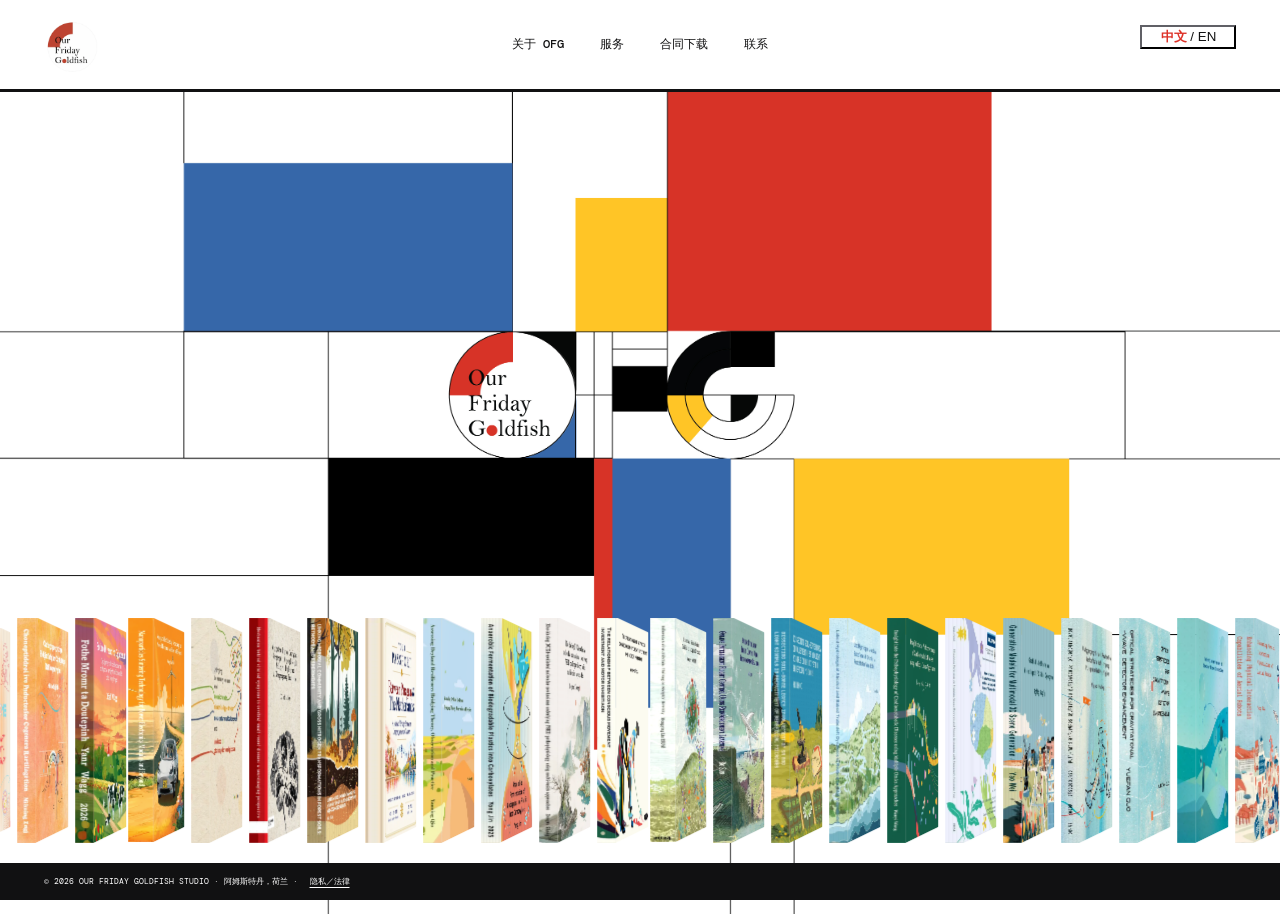
<file: index.html>
<!doctype html>
<html lang="zh-CN"><head><meta charset="UTF-8" /><meta name="viewport" content="width=device-width, initial-scale=1.0" /><meta name="description" content="Our Friday Goldfish Studio — graphic design studio in the Netherlands." /><title>Our Friday Goldfish Studio</title><link rel="preconnect" href="https://fonts.googleapis.com" /><link rel="preconnect" href="https://fonts.gstatic.com" crossorigin /><link href="https://fonts.googleapis.com/css2?family=DM+Mono:wght@400;500&family=Noto+Sans+SC:wght@400;500;700;900&display=swap" rel="stylesheet" /><link rel="stylesheet" href="styles.css" /><link rel="stylesheet" href="assets/fonts/source-han-serif.css?v=1" /><link rel="stylesheet" href="reader-preview.css?v=20261118-p37-credits" /></head>
<body><main class="site"><nav class="nav"><a class="brand" href="#home">OUR FRIDAY<br />GOLDFISH STUDIO<span>®</span></a><div class="nav-links"><button data-page="about">关于 OFG</button><button data-page="services">服务</button><button data-page="contract">合同下载</button><button data-page="contact">联系</button></div><a class="nav-mail" href="mailto:hello@ourfridaygoldfish.com">SAY HELLO ↗</a></nav>
<section id="home" class="hero"><p class="hero-kicker">SELECTED WORKS · 2022—2026</p><h1>Our Friday<br /><em>Goldfish</em></h1><p class="hero-subtitle">研究、出版与视觉表达的<br />平面设计工作室。</p><div id="marquee" class="marquee" aria-label="OFG Studio 作品展示"><div id="track" class="marquee-track"></div></div><div class="hero-actions"><button data-page="about">关于 OFG <span>↗</span></button><button data-page="services">设计服务 <span>↗</span></button><button data-page="contract">合同下载 <span>↗</span></button><button data-page="contact">开始合作 <span>↗</span></button></div><p class="marquee-note">HOVER TO PAUSE · DRAG TO EXPLORE</p></section>
<section id="panel" class="panel" hidden><button id="close-panel" class="close" aria-label="关闭页面">×</button><article id="about" class="page" hidden><p class="label">01 / ABOUT OFG</p><h2>小小的工作室，<br />大大的视觉冒险。</h2><p>我们是 base 在荷兰的平面设计事务所，Our Friday Goldfish Studio。接单各类封面设计、海报设计、平面设计、书籍装帧设计。</p><p>可开发票，与荷兰知名大学各博士项目组已有长期合作。博士生可向组内提交封面设计经费报销。</p></article><article id="services" class="page" hidden><p class="label">02 / SERVICES</p><h2>透明、完整、<br />刚刚好的设计服务。</h2><div class="price"><b>300€</b><span>THESIS PACKAGE</span></div><ul><li>封面、封底与书脊</li><li>答辩 Invitation 笺页</li><li>PPT 汇报首页背景图</li><li>打印前所有格式调整</li></ul><p>另有内页排版等服务，根据章节数报价。</p></article><article id="contract" class="page" hidden><p class="label">03 / CONTRACT</p><h2>先说清楚，<br />才可以放心开始。</h2><p><strong>自费：</strong>300€，100€ 定金 + 200€ 尾款。<br /><strong>公费：</strong>490€ 正式商业发票，含税费与法定费用。</p><p>正常周期为 3–4 周；可免费走急单通道，最快一周出图。</p><button class="download" disabled>PDF 合同即将提供</button></article><article id="contact" class="page" hidden><p class="label">04 / CONTACT</p><h2>把你的想法<br />交给我们。</h2><p>请附上研究主题、交稿时间和已有的视觉想法。</p><a class="email" href="mailto:hello@ourfridaygoldfish.com">hello@ourfridaygoldfish.com ↗</a><p class="small">通常 2 个工作日内回复。</p></article></section><footer>© 2026 OUR FRIDAY GOLDFISH STUDIO · AMSTERDAM, THE NETHERLANDS</footer></main><script src="script.js?v=20261118-p37-credits"></script><script src="reader-preview.js?v=20261118-p37-credits"></script></body></html>
</file>
<file: styles.css>
:root{--ink:#0d111c;--paper:#f5f1ea;--muted:#bbb7b1;--blue:#a8d5e5;--line:rgba(245,241,234,.28)}*{box-sizing:border-box}html,body{height:100%;margin:0;background:var(--ink);color:var(--paper);font-family:"Noto Sans SC",sans-serif}.site{min-height:100vh;overflow:hidden;background:radial-gradient(rgba(196,225,240,.04) 1px,transparent 1px);background-size:5px 5px}.nav{height:78px;position:relative;z-index:4;padding:18px 3.4vw;display:flex;align-items:center;justify-content:space-between}.brand{color:var(--paper);text-decoration:none;font:500 16px/.82 "DM Mono",monospace;letter-spacing:-.1em}.brand span{font-size:7px;vertical-align:top}.nav-links{position:absolute;left:50%;transform:translateX(-50%);display:flex;gap:24px}.nav-links button,.hero-actions button{border:0;background:none;color:rgba(245,241,234,.76);font:12px "DM Mono",monospace;cursor:pointer}.nav-links button:hover,.hero-actions button:hover{color:var(--paper)}.nav-mail{color:var(--ink);background:var(--paper);padding:10px 15px;border-radius:999px;text-decoration:none;font:10px "DM Mono",monospace}.hero{height:calc(100vh - 78px);min-height:620px;position:relative;overflow:hidden}.hero-kicker{position:absolute;z-index:2;top:25px;left:3.8vw;font:10px "DM Mono",monospace;color:var(--muted)}.hero h1{position:absolute;z-index:1;top:42px;left:50%;transform:translateX(-50%);margin:0;font:500 clamp(86px,17.6vw,285px)/.77 Georgia,serif;letter-spacing:-.08em;text-align:center;white-space:nowrap}.hero h1 em{font-style:italic;color:var(--blue)}.hero-subtitle{position:absolute;z-index:2;top:39%;left:3.8vw;font:13px/1.8 "Noto Sans SC",sans-serif}.marquee{position:absolute;z-index:3;top:55%;left:50%;width:142vw;height:min(47vw,525px);transform:translate(-50%,-50%) rotate(-7deg);overflow:hidden;mask-image:linear-gradient(90deg,transparent,black 9%,black 91%,transparent);-webkit-mask-image:linear-gradient(90deg,transparent,black 9%,black 91%,transparent)}.marquee-track{position:absolute;top:50%;left:0;display:flex;align-items:center;width:max-content;transform:translateY(-50%);animation:roll 105s linear infinite;padding:32px 0}.marquee:has(.book:hover) .marquee-track{animation-play-state:paused}@keyframes roll{to{transform:translate(-50%,-50%)}}.book-wrap{width:185px;height:263px;position:relative;flex:0 0 auto;margin-right:-94px;transition:margin .38s cubic-bezier(.2,.7,.2,1);z-index:1}.book-wrap:has(.book:hover){margin-left:52px;z-index:10}.book-wrap:has(+.book-wrap .book:hover){margin-right:-42px}.book{width:185px;height:263px;border:1px solid rgba(255,255,255,.2);background:#202839;box-shadow:8px 16px 28px rgba(0,0,0,.58),inset 6px 0 13px rgba(0,0,0,.42);transform:rotate(7deg);transition:transform .38s cubic-bezier(.2,.7,.2,1);position:relative;overflow:hidden;cursor:pointer}.book:hover{transform:rotate(7deg) translateY(-25px) scale(1.05)}.book:after{content:"";position:absolute;inset:0;background:linear-gradient(90deg,rgba(0,0,0,.3),transparent 8%,transparent 91%,rgba(255,255,255,.1));pointer-events:none}.book img{width:100%;height:100%;object-fit:cover;display:block}.book span{position:absolute;z-index:2;left:10px;bottom:10px;padding:4px 6px;background:var(--paper);color:var(--ink);font:8px "DM Mono",monospace}.hero-actions{position:absolute;z-index:4;bottom:37px;left:50%;transform:translateX(-50%);display:flex;gap:9px}.hero-actions button{padding:8px 17px;border:1px solid var(--line);border-radius:999px;background:rgba(255,255,255,.04);backdrop-filter:blur(7px);white-space:nowrap}.hero-actions button span{color:var(--blue);font-size:15px;margin-left:4px}.marquee-note{position:absolute;z-index:3;right:3.8vw;bottom:39px;margin:0;font:9px "DM Mono",monospace;color:var(--muted)}.panel{position:fixed;z-index:10;inset:0;overflow:auto;padding:130px 12vw 80px;background:rgba(13,17,28,.97);animation:fade .3s ease both}.panel[hidden]{display:none}@keyframes fade{from{opacity:0}to{opacity:1}}.close{position:absolute;right:4vw;top:28px;border:1px solid var(--line);border-radius:50%;width:42px;height:42px;background:transparent;color:var(--paper);font:28px/1 sans-serif;cursor:pointer}.page{max-width:720px}.page[hidden]{display:none}.label{font:10px "DM Mono",monospace;color:var(--blue)}.page h2{font:500 clamp(44px,6vw,82px)/1.03 Georgia,serif;letter-spacing:-.07em;margin:24px 0 34px}.page>p,.page li{font-size:15px;line-height:2;max-width:570px}.price{display:inline-flex;align-items:baseline;gap:18px;margin:0 0 18px;padding:12px 18px;border:1px solid var(--line)}.price b{font:500 55px/1 Georgia,serif}.price span,.small{font:10px "DM Mono",monospace;color:var(--muted)}.page ul{padding-left:21px;line-height:2}.download{padding:12px 18px;border:1px solid var(--line);background:#272d3a;color:var(--muted);font:11px "DM Mono",monospace}.email{display:inline-block;color:var(--paper);font:500 clamp(17px,3vw,30px) "DM Mono",monospace;border-bottom:1px solid;text-decoration:none;padding-bottom:7px}footer{position:fixed;z-index:5;bottom:0;left:0;right:0;padding:13px 3.4vw;color:#777a82;font:8px "DM Mono",monospace;background:linear-gradient(transparent,var(--ink))}@media(max-width:760px){.nav{padding:15px 5vw}.brand{font-size:12px}.nav-links{display:none}.nav-mail{font-size:8px;padding:9px 11px}.hero{min-height:590px}.hero h1{top:65px;font-size:25vw}.hero-subtitle{top:33%;left:6vw;font-size:11px}.marquee{top:53%;height:355px;width:190vw}.book-wrap{width:125px;height:178px;margin-right:-65px}.book{width:125px;height:178px}.book-wrap:has(.book:hover){margin-left:28px}.book-wrap:has(+.book-wrap .book:hover){margin-right:-37px}.hero-actions{bottom:55px;width:90vw;justify-content:center;flex-wrap:wrap}.hero-actions button{font-size:10px;padding:7px 11px}.marquee-note{display:none}.panel{padding:105px 8vw 70px}.page h2{font-size:47px}.page>p,.page li{font-size:13px}.close{right:6vw;top:22px}footer{font-size:7px}}
</file>
<file: assets/fonts/source-han-serif.css>
@font-face {
  font-family: 'OFG Source Han Serif';
  font-style: normal;
  font-weight: 400;
  font-display: block;
  src: url('source-han-serif-sc-01.woff2') format('woff2');
  unicode-range: U+975b-975c, U+9763, U+9765-9766, U+976c-976d, U+9773, U+9776, U+977a, U+977c, U+9784-9785, U+978e-978f, U+9791-9792, U+9794-9795, U+9798, U+979a, U+979e, U+97a3, U+97a5-97a6, U+97a8, U+97ab-97ac, U+97ae-97af, U+97b2, U+97b4, U+97c6, U+97cb-97cc, U+97d3, U+97d8, U+97dc, U+97e1, U+97ea-97eb, U+97ee, U+97fb, U+97fe-97ff, U+9801-9803, U+9805-9806, U+9808, U+980c, U+9810-9814, U+9817-9818, U+981e, U+9820-9821, U+9824, U+9828, U+982b-982d, U+9830, U+9834, U+9838-9839, U+983c, U+9846, U+984d-984f, U+9851-9852, U+9854-9855, U+9857-9858, U+985a-985b, U+9862-9863, U+9865, U+9867, U+986b, U+986f-9871, U+9877-9878, U+987c, U+9880, U+9883, U+9885, U+9889, U+988b-988f, U+9893-9895, U+9899-989b, U+989e-989f, U+98a1-98a2, U+98a5-98a7, U+98a9, U+98af, U+98b1, U+98b6, U+98ba, U+98be, U+98c3-98c4, U+98c6-98c8, U+98cf-98d6, U+98da-98db;
}
@font-face {
  font-family: 'OFG Source Han Serif';
  font-style: normal;
  font-weight: 400;
  font-display: block;
  src: url('source-han-serif-sc-02.woff2') format('woff2');
  unicode-range: U+95c4-95ca, U+95cc-95cd, U+95d4-95d6, U+95d8, U+95e1-95e2, U+95e9, U+95f0-95f1, U+95f3, U+95f6, U+95fc, U+95fe-95ff, U+9602-9604, U+9606-960d, U+960f, U+9611-9613, U+9615-9617, U+9619-961b, U+961d, U+9621, U+9628, U+962f, U+963c-963e, U+9641-9642, U+9649, U+9654, U+965b-965f, U+9661, U+9663, U+9665, U+9667-9668, U+966c, U+9670, U+9672-9674, U+9678, U+967a, U+967d, U+9682, U+9685, U+9688, U+968a, U+968d-968e, U+9695, U+9697-9698, U+969e, U+96a0, U+96a3-96a4, U+96a8, U+96aa, U+96b0-96b1, U+96b3-96b4, U+96b7-96b9, U+96bb-96bd, U+96c9, U+96cb, U+96ce, U+96d1-96d2, U+96d6, U+96d9, U+96db-96dc, U+96de, U+96e0, U+96e3, U+96e9, U+96eb, U+96f0-96f2, U+96f9, U+96ff, U+9701-9702, U+9705, U+9708, U+970a, U+970e-970f, U+9711, U+9719, U+9727, U+972a, U+972d, U+9730, U+973d, U+9742, U+9744, U+9748-9749, U+9750-9751, U+975a;
}
@font-face {
  font-family: 'OFG Source Han Serif';
  font-style: normal;
  font-weight: 400;
  font-display: block;
  src: url('source-han-serif-sc-03.woff2') format('woff2');
  unicode-range: U+8cbd, U+8cbf-8cc4, U+8cc7-8cc8, U+8cca, U+8ccd, U+8cd1, U+8cd3, U+8cdb-8cdc, U+8cde, U+8ce0, U+8ce2-8ce4, U+8ce6-8ce8, U+8cea, U+8ced, U+8cf4, U+8cf8, U+8cfa, U+8cfc-8cfd, U+8d04-8d05, U+8d07-8d08, U+8d0a, U+8d0d, U+8d0f, U+8d13-8d14, U+8d16, U+8d1b, U+8d20, U+8d30, U+8d32-8d33, U+8d36, U+8d3b, U+8d3d, U+8d40, U+8d42-8d43, U+8d45-8d46, U+8d48-8d4a, U+8d4d, U+8d51, U+8d53, U+8d55, U+8d59, U+8d5c-8d5d, U+8d5f, U+8d61, U+8d66-8d67, U+8d6a, U+8d6d, U+8d71, U+8d73, U+8d84, U+8d90-8d91, U+8d94-8d95, U+8d99, U+8da8, U+8daf, U+8db1, U+8db5, U+8db8, U+8dba, U+8dbc, U+8dbf, U+8dc2, U+8dc4, U+8dc6, U+8dcb, U+8dce-8dcf, U+8dd6-8dd7, U+8dda-8ddb, U+8dde, U+8de1, U+8de3-8de4, U+8de9, U+8deb-8dec, U+8df0-8df1, U+8df6-8dfd, U+8e05, U+8e07, U+8e09-8e0a, U+8e0c, U+8e0e, U+8e10, U+8e14, U+8e1d-8e1f, U+8e23, U+8e26, U+8e2b-8e31, U+8e34-8e35, U+8e39-8e3a, U+8e3d, U+8e40;
}
@font-face {
  font-family: 'OFG Source Han Serif';
  font-style: normal;
  font-weight: 400;
  font-display: block;
  src: url('source-han-serif-sc-04.woff2') format('woff2');
  unicode-range: U+8882, U+8884-8886, U+8888, U+888f, U+8892-8893, U+889b, U+88a2, U+88a4, U+88a6, U+88a8, U+88aa, U+88ae, U+88b1, U+88b4, U+88b7, U+88bc, U+88c0, U+88c6-88c9, U+88ce-88cf, U+88d1-88d3, U+88d8, U+88db-88dd, U+88df, U+88e1-88e3, U+88e5, U+88e8, U+88ec, U+88f0-88f1, U+88f3-88f4, U+88fc-88fe, U+8900, U+8902, U+8906-8907, U+8909-890c, U+8912-8915, U+8918-891b, U+8921, U+8925, U+892b, U+8930, U+8932, U+8934, U+8936, U+893b, U+893d, U+8941, U+894c, U+8955-8956, U+8959, U+895c, U+895e-8960, U+8966, U+896a, U+896c, U+896f-8970, U+8972, U+897b, U+897e, U+8980, U+8983, U+8985, U+8987-8988, U+898c, U+898f, U+8993, U+8997, U+899a, U+89a1, U+89a7, U+89a9-89aa, U+89b2-89b3, U+89b7, U+89c0, U+89c7, U+89ca-89cc, U+89ce-89d1, U+89d6, U+89da, U+89dc, U+89de, U+89e5, U+89e7, U+89eb, U+89ef, U+89f1, U+89f3-89f4, U+89f8, U+89ff, U+8a01-8a03, U+8a07-8a0a, U+8a0e-8a0f, U+8a13;
}
@font-face {
  font-family: 'OFG Source Han Serif';
  font-style: normal;
  font-weight: 400;
  font-display: block;
  src: url('source-han-serif-sc-05.woff2') format('woff2');
  unicode-range: U+86f4, U+86f8-86f9, U+86fb, U+86fe, U+8703, U+8706-870a, U+870d, U+8711-8713, U+871a, U+871e, U+8722-8723, U+8725, U+8729, U+872e, U+8731, U+8734, U+8737, U+873a-873b, U+873e-8740, U+8742, U+8747-8748, U+8753, U+8755, U+8757-8758, U+875d, U+875f, U+8762-8766, U+8768, U+876e, U+8770, U+8772, U+8775, U+8778, U+877b-877e, U+8782, U+8785, U+8788, U+878b, U+8793, U+8797, U+879a, U+879e-87a0, U+87a2-87a3, U+87a8, U+87ab-87ad, U+87af, U+87b3, U+87b5, U+87bd, U+87c0, U+87c4, U+87c6, U+87ca-87cb, U+87d1-87d2, U+87db-87dc, U+87de, U+87e0, U+87e5, U+87ea, U+87ec, U+87ee, U+87f2-87f3, U+87fb, U+87fd-87fe, U+8802-8803, U+8805, U+880a-880b, U+880d, U+8813-8816, U+8819, U+881b, U+881f, U+8821, U+8823, U+8831-8832, U+8835-8836, U+8839, U+883b-883c, U+8844, U+8846, U+884a, U+884e, U+8852-8853, U+8855, U+8859, U+885b, U+885d-885e, U+8862, U+8864, U+8869-886a, U+886e-886f, U+8872, U+8879, U+887d-887f;
}
@font-face {
  font-family: 'OFG Source Han Serif';
  font-style: normal;
  font-weight: 400;
  font-display: block;
  src: url('source-han-serif-sc-06.woff2') format('woff2');
  unicode-range: U+8016, U+8018-8019, U+801c, U+801e, U+8026-802a, U+8031, U+8034-8035, U+8037, U+8043, U+804b, U+804d, U+8052, U+8056, U+8059, U+805e, U+8061, U+8068-8069, U+806e-8074, U+8076-8078, U+807c-8080, U+8082, U+8084-8085, U+8088, U+808f, U+8093, U+809c, U+809f, U+80ab, U+80ad-80ae, U+80b1, U+80b6-80b8, U+80bc-80bd, U+80c2, U+80c4, U+80ca, U+80cd, U+80d1, U+80d4, U+80d7, U+80d9-80db, U+80dd, U+80e0, U+80e4-80e5, U+80e7-80ed, U+80ef-80f1, U+80f3-80f4, U+80fc, U+8101, U+8104-8105, U+8107-8108, U+810c-810e, U+8112-8115, U+8117-8119, U+811b-811f, U+8121-8130, U+8132-8134, U+8137, U+8139, U+813f-8140, U+8142, U+8146, U+8148, U+814d-814e, U+8151, U+8153, U+8158-815a, U+815e, U+8160;
}
@font-face {
  font-family: 'OFG Source Han Serif';
  font-style: normal;
  font-weight: 400;
  font-display: block;
  src: url('source-han-serif-sc-07.woff2') format('woff2');
  unicode-range: U+7ef0-7ef2, U+7ef6, U+7efa-7efb, U+7efe, U+7f01-7f04, U+7f08, U+7f0a-7f12, U+7f17, U+7f19, U+7f1b-7f1c, U+7f1f, U+7f21-7f23, U+7f25-7f28, U+7f2a-7f33, U+7f35-7f37, U+7f3d, U+7f42, U+7f44-7f45, U+7f4c-7f4d, U+7f52, U+7f54, U+7f58-7f59, U+7f5d, U+7f5f-7f61, U+7f63, U+7f65, U+7f68, U+7f70-7f71, U+7f73-7f75, U+7f77, U+7f79, U+7f7d-7f7e, U+7f85-7f86, U+7f88-7f89, U+7f8b-7f8c, U+7f90-7f91, U+7f94-7f96, U+7f98-7f9b, U+7f9d, U+7f9f, U+7fa3, U+7fa7-7fa9, U+7fac-7fb2, U+7fb4, U+7fb6, U+7fb8, U+7fbc, U+7fbf-7fc0, U+7fc3, U+7fca, U+7fcc, U+7fce, U+7fd2, U+7fd5, U+7fd9-7fdb, U+7fdf, U+7fe3, U+7fe5-7fe7, U+7fe9, U+7feb-7fec, U+7fee-7fef, U+7ff1, U+7ff3-7ff4, U+7ff9-7ffa, U+7ffe, U+8004, U+8006, U+800b, U+800e, U+8011-8012, U+8014;
}
@font-face {
  font-family: 'OFG Source Han Serif';
  font-style: normal;
  font-weight: 400;
  font-display: block;
  src: url('source-han-serif-sc-08.woff2') format('woff2');
  unicode-range: U+7ae6, U+7af4-7af7, U+7afa-7afb, U+7afd-7b0a, U+7b0c, U+7b0e-7b0f, U+7b13, U+7b15-7b16, U+7b18-7b19, U+7b1e-7b20, U+7b22-7b25, U+7b29-7b2b, U+7b2d-7b2e, U+7b30-7b3b, U+7b3e-7b3f, U+7b41-7b42, U+7b44-7b47, U+7b4a, U+7b4c-7b50, U+7b58, U+7b5a, U+7b5c, U+7b60, U+7b66-7b67, U+7b69, U+7b6c-7b6f, U+7b72-7b76, U+7b7b-7b7d, U+7b7f, U+7b82, U+7b85, U+7b87, U+7b8b-7b96, U+7b98-7b99, U+7b9b-7b9f, U+7ba2-7ba4, U+7ba6-7bac, U+7bae-7bb0, U+7bb4, U+7bb7-7bb9, U+7bbb, U+7bc0-7bc1, U+7bc3-7bc4, U+7bc6, U+7bc8-7bcc, U+7bd1;
}
@font-face {
  font-family: 'OFG Source Han Serif';
  font-style: normal;
  font-weight: 400;
  font-display: block;
  src: url('source-han-serif-sc-09.woff2') format('woff2');
  unicode-range: U+7722, U+7726, U+7728, U+772b-7730, U+7732-7736, U+7739-773a, U+773d-773f, U+7743, U+7746-7747, U+774c-774f, U+7751-7752, U+7758-775a, U+775c-775e, U+7762, U+7765-7766, U+7768-776a, U+776c-776d, U+7771-7772, U+777a, U+777c-777e, U+7780, U+7785, U+7787, U+778b-778d, U+778f-7791, U+7793, U+779e-77a0, U+77a2, U+77a5, U+77ad, U+77af, U+77b4-77b7, U+77bd-77c0, U+77c2, U+77c5, U+77c7, U+77cd, U+77d6-77d7, U+77d9-77da, U+77dd-77de, U+77e7, U+77ea, U+77ec, U+77ef, U+77f8, U+77fb, U+77fd-77fe, U+7800, U+7803, U+7806, U+7809, U+780f-7812, U+7815, U+7817-7818, U+781a-781f, U+7821-7823, U+7825-7827, U+7829, U+782b-7830, U+7832-7833, U+7835, U+7837, U+7839-783c, U+783e, U+7841-7844, U+7847-7849, U+784b;
}
@font-face {
  font-family: 'OFG Source Han Serif';
  font-style: normal;
  font-weight: 400;
  font-display: block;
  src: url('source-han-serif-sc-10.woff2') format('woff2');
  unicode-range: U+7613-7619, U+761b-761d, U+761f-7622, U+7625, U+7627-762a, U+762e-7630, U+7632-7635, U+7638-763a, U+763c-763d, U+763f-7640, U+7642-7643, U+7647-7648, U+764d-764e, U+7652, U+7654, U+7658, U+765a, U+765c, U+765e-765f, U+7661-7663, U+7665, U+7669, U+766c, U+766e-766f, U+7671-7673, U+7675-7676, U+7678-767a, U+767f, U+7681, U+7683, U+7688, U+768a-768c, U+768e, U+7690-7692, U+7695, U+7698, U+769a-769b, U+769d-76a0, U+76a2, U+76a4-76a7, U+76ab-76ac, U+76af-76b0, U+76b2, U+76b4-76b5, U+76ba-76bb, U+76bf, U+76c2-76c3, U+76c5, U+76c9, U+76cc-76ce, U+76dc-76de, U+76e1-76ea, U+76f1, U+76f9-76fb, U+76fd, U+76ff-7700, U+7703-7704, U+7707-7708, U+770c-770f, U+7712, U+7714, U+7716, U+7719-771b, U+771e, U+7721;
}
@font-face {
  font-family: 'OFG Source Han Serif';
  font-style: normal;
  font-weight: 400;
  font-display: block;
  src: url('source-han-serif-sc-11.woff2') format('woff2');
  unicode-range: U+71a8, U+71af, U+71b1-71bc, U+71be, U+71c1-71c2, U+71c4, U+71c8-71cb, U+71ce-71d0, U+71d2, U+71d4, U+71d9-71da, U+71dc, U+71df-71e0, U+71e6-71e8, U+71ea, U+71ed-71ee, U+71f4, U+71f6, U+71f9, U+71fb-71fc, U+71ff-7200, U+7207, U+720c-720d, U+7210, U+7216, U+721a-721e, U+7223, U+7228, U+722b, U+722d-722e, U+7230, U+7232, U+723a-723c, U+723e-7242, U+7246, U+724b, U+724d-724e, U+7252, U+7256, U+7258, U+725a, U+725c-725d, U+7260, U+7264-7266, U+726a, U+726c, U+726e-726f, U+7271, U+7273-7274, U+7278, U+727b, U+727d-727e, U+7281-7282, U+7284, U+7287, U+728a, U+728d, U+728f, U+7292, U+729b, U+729f-72a0, U+72a7, U+72ad-72ae, U+72b0-72b5, U+72b7-72b8, U+72ba-72be, U+72c0-72c1, U+72c3, U+72c5-72c6, U+72c8, U+72cc-72ce, U+72d2, U+72d6, U+72db, U+72dd-72df, U+72e1, U+72e5;
}
@font-face {
  font-family: 'OFG Source Han Serif';
  font-style: normal;
  font-weight: 400;
  font-display: block;
  src: url('source-han-serif-sc-12.woff2') format('woff2');
  unicode-range: U+6dc3, U+6dc5-6dc6, U+6dc9, U+6dcc, U+6dcf, U+6dd2-6dd3, U+6dd6, U+6dd9-6dde, U+6de0, U+6de4, U+6de6, U+6de8-6dea, U+6dec, U+6def-6df0, U+6df5-6df6, U+6df8, U+6dfa, U+6dfc, U+6e03-6e04, U+6e07-6e09, U+6e0b-6e0c, U+6e0e, U+6e11, U+6e13, U+6e15-6e16, U+6e19-6e1b, U+6e1e-6e1f, U+6e22, U+6e25-6e27, U+6e2b-6e2c, U+6e36-6e37, U+6e39-6e3a, U+6e3c-6e41, U+6e44-6e45, U+6e47, U+6e49-6e4b, U+6e4d-6e4e, U+6e51, U+6e53-6e55, U+6e5c-6e5f, U+6e61-6e63, U+6e65-6e67, U+6e6a-6e6b, U+6e6d-6e70, U+6e72-6e74, U+6e76-6e78, U+6e7c, U+6e80-6e82, U+6e86-6e87, U+6e89, U+6e8d, U+6e8f, U+6e96, U+6e98, U+6e9d-6e9f, U+6ea1, U+6ea5-6ea7, U+6eab, U+6eb1-6eb2, U+6eb4, U+6eb7, U+6ebb-6ebd, U+6ebf-6ec6, U+6ec8-6ec9, U+6ecc, U+6ecf-6ed0, U+6ed3-6ed4, U+6ed7-6ed8;
}
@font-face {
  font-family: 'OFG Source Han Serif';
  font-style: normal;
  font-weight: 400;
  font-display: block;
  src: url('source-han-serif-sc-13.woff2') format('woff2');
  unicode-range: U+678b-678d, U+678f, U+6792-6793, U+6796, U+6798, U+679e-67a1, U+67a5, U+67a7-67a9, U+67ac-67ad, U+67b0-67b1, U+67b3, U+67b5, U+67b7, U+67b9, U+67bb-67bc, U+67c0-67c1, U+67c3, U+67c5-67ca, U+67d1-67d2, U+67d7-67d9, U+67dd-67df, U+67e2-67e4, U+67e6-67e9, U+67f0, U+67f5, U+67f7-67f8, U+67fa-67fb, U+67fd-67fe, U+6800-6801, U+6803-6804, U+6806, U+6809-680a, U+680c, U+680e, U+6812, U+681d-681f, U+6822, U+6824-6829, U+682b-682d, U+6831-6835, U+683b, U+683e, U+6840-6841, U+6844-6845, U+6849, U+684e, U+6853, U+6855-6856, U+685c-685d, U+685f-6862, U+6864, U+6866-6868, U+686b, U+686f, U+6872, U+6874, U+6877, U+687f, U+6883, U+6886, U+688f, U+689b, U+689f-68a0, U+68a2-68a3, U+68b1, U+68b6, U+68b9-68ba, U+68bc-68bf, U+68c1-68c4, U+68c6, U+68c8, U+68ca, U+68cc, U+68d0-68d1;
}
@font-face {
  font-family: 'OFG Source Han Serif';
  font-style: normal;
  font-weight: 400;
  font-display: block;
  src: url('source-han-serif-sc-14.woff2') format('woff2');
  unicode-range: U+5e98, U+5e9b, U+5e9d, U+5ea0-5ea5, U+5ea8, U+5eab, U+5eaf, U+5eb3, U+5eb5-5eb6, U+5eb9, U+5ebe, U+5ec1-5ec3, U+5ec6, U+5ec8, U+5ecb-5ecc, U+5ed1-5ed2, U+5ed4, U+5ed9-5edb, U+5edd, U+5edf-5ee0, U+5ee2-5ee3, U+5ee8, U+5eea, U+5eec, U+5eef-5ef0, U+5ef3-5ef4, U+5ef8, U+5efb-5efc, U+5efe-5eff, U+5f01, U+5f07, U+5f0b-5f0e, U+5f10-5f12, U+5f14, U+5f1a, U+5f22, U+5f28-5f29, U+5f2c-5f2d, U+5f35-5f36, U+5f38, U+5f3b-5f43, U+5f45-5f4a, U+5f4c-5f4e, U+5f50, U+5f54, U+5f56-5f59, U+5f5b-5f5f, U+5f61, U+5f63, U+5f65, U+5f67-5f68, U+5f6b, U+5f6e-5f6f, U+5f72-5f78, U+5f7a, U+5f7e-5f7f, U+5f82-5f83, U+5f87, U+5f89-5f8a, U+5f8d, U+5f91, U+5f93, U+5f95, U+5f98-5f99, U+5f9c, U+5f9e, U+5fa0, U+5fa6-5fa9, U+5fac-5fad, U+5faf, U+5fb3-5fb5, U+5fb9, U+5fbc;
}
@font-face {
  font-family: 'OFG Source Han Serif';
  font-style: normal;
  font-weight: 400;
  font-display: block;
  src: url('source-han-serif-sc-15.woff2') format('woff2');
  unicode-range: U+596a, U+596c-596e, U+5977, U+597b-597c, U+5981, U+598f, U+5997-5998, U+599a, U+599c-599d, U+59a0-59a1, U+59a3-59a4, U+59a7, U+59aa-59ad, U+59af, U+59b2-59b3, U+59b5-59b6, U+59b8, U+59ba, U+59bd-59be, U+59c0-59c1, U+59c3-59c4, U+59c7-59ca, U+59cc-59cd, U+59cf, U+59d2, U+59d5-59d6, U+59d8-59d9, U+59db, U+59dd-59e0, U+59e2-59e7, U+59e9-59eb, U+59ee, U+59f1, U+59f3, U+59f5, U+59f7-59f9, U+59fd, U+5a06, U+5a08-5a0a, U+5a0c-5a0d, U+5a11-5a13, U+5a15-5a16, U+5a1a-5a1b, U+5a21-5a23, U+5a2d-5a2f, U+5a32, U+5a38, U+5a3c, U+5a3e-5a45, U+5a47, U+5a4a, U+5a4c-5a4d, U+5a4f-5a51, U+5a53, U+5a55-5a57, U+5a5e, U+5a60, U+5a62, U+5a65-5a67, U+5a6a, U+5a6c-5a6d, U+5a72-5a73, U+5a75-5a76, U+5a79-5a7c, U+5a81-5a84, U+5a8c, U+5a8e, U+5a93, U+5a96-5a97, U+5a9c, U+5a9e;
}
@font-face {
  font-family: 'OFG Source Han Serif';
  font-style: normal;
  font-weight: 400;
  font-display: block;
  src: url('source-han-serif-sc-16.woff2') format('woff2');
  unicode-range: U+207c-2083, U+208c-208e, U+2092, U+20a6, U+20a8-20ad, U+20af, U+20b1, U+20b4-20b5, U+20b8-20ba, U+20bd, U+20db, U+20dd, U+20e0, U+20e3, U+2105, U+2109, U+2113, U+2116-2117, U+2120-2121, U+2126, U+212b, U+2133, U+2139, U+2194, U+2196-2199, U+21a0, U+21a9-21aa, U+21af, U+21b3, U+21b5, U+21ba-21bb, U+21c4, U+21ca, U+21cc, U+21d0-21d4, U+21e1, U+21e6-21e9, U+2200, U+2202, U+2205-2208, U+220f, U+2211-2212, U+2215, U+2217-2219, U+221d-2220, U+2223, U+2225, U+2227-222b, U+222e, U+2234-2237, U+223c-223d, U+2248, U+224c, U+2252, U+2256, U+2260-2261, U+2266-2267, U+226a-226b, U+226e-226f, U+2282-2283, U+2295, U+2297, U+2299, U+22a5, U+22b0-22b1, U+22b9, U+22bf, U+22c5-22c6, U+22ef, U+2304, U+2307, U+230b, U+2312-2314, U+2318, U+231a-231b, U+2323, U+239b, U+239d-239e, U+23a0, U+23e9;
}
@font-face {
  font-family: 'OFG Source Han Serif';
  font-style: normal;
  font-weight: 400;
  font-display: block;
  src: url('source-han-serif-sc-17.woff2') format('woff2');
  unicode-range: U+221a, U+2264, U+2464, U+25a0, U+3008, U+4e10, U+512a, U+5152, U+5201, U+5241, U+5340, U+5352, U+549a, U+54b2, U+54c6, U+54d7, U+54e1, U+5509, U+55c5, U+5618, U+5716, U+576f, U+5784, U+57a2, U+589f, U+5a20, U+5a25, U+5a29, U+5a34, U+5a7f, U+5ad6, U+5b09, U+5b5c, U+5bc7, U+5be6, U+5c27, U+5d2d, U+5dcd, U+5f1b, U+5f37, U+604d, U+6055, U+6073, U+60eb, U+61ff, U+62ce, U+62ed, U+6345, U+6390, U+63b0, U+63b7, U+64ae, U+64c2, U+64d2, U+6556, U+663c, U+667e, U+66d9, U+66f8, U+6756, U+6789, U+689d, U+68f1, U+695e, U+6975, U+6a1f, U+6b0a, U+6b61, U+6b87, U+6c5d, U+6c7e, U+6c92, U+6d31, U+6df9, U+6e0d, U+6e2d, U+6f31, U+6f3e, U+70b3, U+70bd, U+70ca, U+70e8, U+725f, U+733f, U+7396, U+739f, U+7459, U+74a7, U+75a1, U+75f0, U+76cf, U+76d4, U+7729, U+77aa, U+77b0, U+77e3, U+780c, U+78d5, U+7941, U+7977, U+797a, U+79c3, U+7a20, U+7a92, U+7b71, U+7bf1, U+7c9f, U+7eb6, U+7eca, U+7ef7, U+7f07, U+7f09, U+7f15, U+7f81, U+7fb9, U+8038, U+8098, U+80b4, U+8110, U+814b-814c, U+816e, U+818a, U+8205, U+8235, U+828b, U+82a5, U+82b7, U+82d4, U+82db, U+82df, U+8317, U+8338, U+8385-8386, U+83c1, U+83cf, U+8537, U+853b, U+854a, U+8715, U+8783, U+892a, U+8a71, U+8bb3, U+8d2e, U+8d58, U+8dbe, U+8f67, U+8fab, U+8fc4, U+8fe6, U+9023, U+9084, U+9091, U+916a, U+91c9, U+91dc, U+94b3, U+9502, U+9523, U+9551, U+956f, U+960e, U+962a, U+962e, U+9647, U+96f3, U+9739, U+97a0, U+97ed, U+983b, U+985e, U+988a, U+99ac, U+9a6f, U+9a87, U+9a8b, U+9ab7, U+9abc, U+9ac5, U+9e25, U+e608, U+e621, U+ff06, U+ff14-ff16;
}
@font-face {
  font-family: 'OFG Source Han Serif';
  font-style: normal;
  font-weight: 400;
  font-display: block;
  src: url('source-han-serif-sc-18.woff2') format('woff2');
  unicode-range: U+161, U+926, U+928, U+939, U+93f-940, U+94d, U+e17, U+e22, U+e44, U+25c7, U+25ce, U+2764, U+3009, U+3016-3017, U+4e4d, U+4e53, U+4f5a, U+4f70, U+4fae, U+4fd8, U+4ffa, U+5011, U+501a, U+51c4, U+5225, U+547b, U+5495, U+54e8, U+54ee, U+5594, U+55d3, U+55dc, U+55fd, U+560e, U+565c, U+5662, U+5669, U+566c, U+56bc, U+5742, U+5824, U+5834, U+598a, U+5992, U+59a9, U+5a04, U+5ac9, U+5b75, U+5b7d, U+5bc5, U+5c49, U+5c90, U+5e1c, U+5e27, U+5e2b, U+5e37, U+5e90, U+618b, U+61f5, U+620a, U+620c, U+6273, U+62c7, U+62f7, U+6320, U+6342, U+6401-6402, U+6413, U+6512, U+655b, U+65a7, U+65f1, U+65f7, U+665f, U+6687, U+66a7, U+673d, U+67b8, U+6854, U+68d8, U+68fa, U+696d, U+6a02, U+6a0a, U+6a80, U+6b7c, U+6bd9, U+6c2e, U+6c76, U+6cf8, U+6d4a, U+6d85, U+6e24, U+6e32, U+6ec7, U+6f88, U+700f, U+701a, U+7078, U+707c, U+70ac, U+70c1, U+72e9, U+7409, U+7422, U+745a, U+7480, U+74a8, U+752b, U+7574, U+7656, U+7699, U+7737, U+785d, U+78be, U+79b9, U+7a3d, U+7a91, U+7a9f, U+7ae3, U+7b77, U+7c3f, U+7d1a, U+7d50, U+7d93, U+8042, U+808b, U+8236, U+82b8-82b9, U+82ef, U+8309, U+836b, U+83ef, U+8431, U+85c9, U+865e, U+868c, U+8759, U+8760, U+8845, U+89ba, U+8a2a, U+8aaa, U+8c41, U+8d2c, U+8d4e, U+8e66, U+8e6d, U+8eaf, U+902e, U+914b, U+916e, U+919b, U+949b, U+94a0, U+94b0, U+9541-9542, U+9556, U+95eb, U+95f5, U+964b, U+968b, U+96cc-96cd, U+96cf, U+9713, U+9890, U+98a8, U+9985, U+9992, U+9a6d, U+9a81, U+9a86, U+9ab8, U+9ca4, U+e606-e607, U+e60a, U+e60c, U+e60e, U+fe0f, U+ff02, U+ff1e;
}
@font-face {
  font-family: 'OFG Source Han Serif';
  font-style: normal;
  font-weight: 400;
  font-display: block;
  src: url('source-han-serif-sc-19.woff2') format('woff2');
  unicode-range: U+10c, U+627-629, U+639, U+644, U+64a, U+203b, U+2265, U+2463, U+2573, U+25b2, U+3448-3449, U+4e1e, U+4e5e, U+4f3a, U+4f5f, U+4fea, U+5026, U+508d, U+516e, U+5189, U+5254, U+5288, U+52d8, U+52fa, U+5306, U+5308, U+5364, U+5384, U+53ed, U+543c, U+5450, U+5455, U+5466, U+54c4, U+5578, U+55a7, U+561f, U+5631, U+572d, U+575f, U+57ae, U+57e0, U+5830, U+594e, U+5984, U+5993, U+5bdd, U+5c0d, U+5c7f, U+5c82, U+5e62, U+5ed3, U+5f08, U+607a, U+60bc, U+625b, U+6292, U+62e2, U+6363, U+6467, U+6714, U+675e, U+6771, U+67a2, U+67ff, U+6805, U+68a7, U+68e0, U+6930, U+6986, U+69a8, U+69df, U+6a44, U+6a5f, U+6c13, U+6c1f, U+6c22, U+6c2f, U+6c40, U+6c81, U+6c9b, U+6ca5, U+6da4, U+6df3, U+6e85, U+6eba, U+6ed5, U+6f13, U+6f33, U+6f62, U+715e, U+72c4, U+73d1, U+7405, U+7487, U+7578, U+75a4, U+75eb, U+7693, U+7738, U+7741, U+776b, U+7792, U+77a7, U+77a9, U+77b3, U+788c, U+7984, U+79a7, U+79e4, U+7a1a, U+7a57, U+7aa6, U+7b0b, U+7b5d, U+7c27, U+7c7d, U+7caa, U+7cd9, U+7cef, U+7eda, U+7ede, U+7f24, U+803f, U+8046, U+80fa, U+81fb, U+8207, U+8258, U+8335, U+8339, U+8354, U+840e, U+85b0, U+85fb, U+8695, U+86aa, U+8717, U+8749, U+874c, U+8996, U+89bd, U+89c5, U+8bdb, U+8bf5, U+8c5a, U+8cec, U+8d3f, U+8d9f, U+8e44, U+8fed, U+9005, U+9019, U+9082, U+90af, U+90dd, U+90e1, U+90f8, U+916f, U+9176, U+949e, U+94a7, U+94c2, U+9525, U+9580, U+95dc, U+96e2, U+96fb, U+9704, U+9a7c, U+9a7f, U+9b41, U+9ca8, U+9cc4, U+9cde, U+9e92, U+9ede, U+9f9a, U+e60b, U+e610, U+ff10, U+ff13, U+ff3b, U+ff3d, U+f012b;
}
@font-face {
  font-family: 'OFG Source Han Serif';
  font-style: normal;
  font-weight: 400;
  font-display: block;
  src: url('source-han-serif-sc-20.woff2') format('woff2');
  unicode-range: U+60, U+631, U+2606, U+3014-3015, U+309c, U+33a1, U+4e52, U+4ec6, U+4f86, U+4f8d, U+4fde, U+4fef, U+500b, U+502a, U+515c, U+518a, U+51a5, U+51f3, U+5243, U+52c9, U+52d5, U+53a2, U+53ee, U+54ce, U+54fa, U+54fc, U+5580, U+5587, U+563f, U+56da, U+5792, U+5815, U+5960, U+59d7, U+5b78, U+5b9b, U+5be1, U+5c4e, U+5c51, U+5c6f, U+5c9a, U+5cfb, U+5d16, U+5ed6, U+5f27, U+5f6a, U+609a, U+60df, U+6168, U+61c8, U+6236, U+62f1, U+62fd, U+631a, U+6328, U+632b, U+6346, U+638f, U+63a0, U+63c9, U+655e, U+6590, U+6615, U+6627, U+66ae, U+66e6, U+66f0, U+67da, U+67ec, U+6813, U+6816, U+6869, U+6893, U+68ad, U+68f5, U+6977, U+6984, U+69db, U+6b72, U+6bb7, U+6ce3, U+6cfb, U+6d47, U+6da1, U+6dc4, U+6e43, U+6eaf, U+6eff, U+6f8e, U+7011, U+7063, U+7076, U+7096, U+70ba, U+70db, U+70ef, U+7119-711a, U+7172, U+718f, U+7194, U+727a, U+72d9, U+72ed, U+7325, U+73ae, U+73ba, U+73c0, U+73fe, U+7410, U+7426, U+7455, U+7554, U+7576, U+75ae, U+75b9, U+762b, U+766b, U+7682, U+7750, U+7779, U+7784, U+77eb, U+77ee, U+78f7, U+79e9, U+7a79, U+7b1b, U+7b28, U+7bf7, U+7db2, U+7ec5, U+7eee, U+7f14, U+7f1a, U+7fe1, U+8087, U+809b, U+81b3, U+8231, U+830e, U+835f, U+83e9, U+849c, U+851a, U+868a, U+8718, U+874e, U+8822, U+8910, U+8944, U+8a3b, U+8bb6, U+8bbc, U+8e72, U+8f9c, U+900d, U+904b, U+904e, U+9063, U+90a2, U+90b9, U+9119, U+94f2, U+952f, U+9576-9577, U+9593, U+95f8, U+961c, U+969b, U+96a7, U+96c1, U+9716, U+9761, U+97ad, U+97e7, U+98a4, U+997a, U+9a73, U+9b44, U+9e3d, U+9ecf, U+9ed4, U+ff11-ff12, U+fffd;
}
@font-face {
  font-family: 'OFG Source Han Serif';
  font-style: normal;
  font-weight: 400;
  font-display: block;
  src: url('source-han-serif-sc-21.woff2') format('woff2');
  unicode-range: U+2003, U+2193, U+2462, U+4e19, U+4e2b, U+4e36, U+4ea8, U+4ed1, U+4ed7, U+4f51, U+4f63, U+4f83, U+50e7, U+5112, U+5167, U+51a4, U+51b6, U+5239, U+5265, U+532a, U+5351, U+537f, U+5401, U+548f, U+5492, U+54af, U+54b3, U+54bd, U+54d1, U+54df, U+554f, U+5564, U+5598, U+5632, U+56a3, U+56e7, U+574e, U+575d-575e, U+57d4, U+584c, U+58e4, U+5937, U+5955, U+5a05, U+5a1f, U+5a49, U+5ac2, U+5c39, U+5c61, U+5d0e, U+5de9, U+5e9a, U+5eb8, U+5f0a, U+5f13, U+5f6c, U+5f8c, U+603c, U+608d, U+611b, U+6127, U+62a0, U+62d0, U+634f, U+635e, U+63fd, U+6577, U+658b, U+65bc, U+660a, U+6643, U+6656, U+6703, U+6760, U+67af, U+67c4, U+67e0, U+6817, U+68cd, U+690e, U+6960, U+69b4, U+6a71, U+6aac, U+6b67, U+6bb4, U+6c55, U+6c70, U+6c82, U+6ca6, U+6cb8, U+6cbe, U+6ede, U+6ee5, U+6f4d, U+6f84, U+6f9c, U+7115, U+7121, U+722a, U+7261, U+7272, U+7280, U+72f8, U+7504, U+754f, U+75d8, U+767c, U+76ef, U+778e, U+77bb, U+77f6, U+786b, U+78b1, U+7948, U+7985, U+79be, U+7a83, U+7a8d, U+7eac, U+7eef, U+7ef8, U+7efd, U+7f00, U+803d, U+8086, U+810a, U+8165, U+819d, U+81a8, U+8214, U+829c, U+831c, U+832b, U+8367, U+83e0, U+83f1, U+8403, U+846b, U+8475, U+84b2, U+8513, U+8574, U+85af, U+86d9, U+86db, U+8acb, U+8bbd, U+8be0-8be1, U+8c0e, U+8d29, U+8d50, U+8d63, U+8f7f, U+9032, U+9042, U+90b1, U+90b5, U+9165, U+9175, U+94a6, U+94c5, U+950c, U+9610, U+9631, U+9699, U+973e, U+978d, U+97ec, U+97f6, U+984c, U+987d, U+9882, U+9965, U+996a, U+9972, U+9a8f, U+9ad3, U+9ae6, U+9cb8, U+9edb, U+e600, U+e60f, U+e611, U+ff05, U+ff0b;
}
@font-face {
  font-family: 'OFG Source Han Serif';
  font-style: normal;
  font-weight: 400;
  font-display: block;
  src: url('source-han-serif-sc-22.woff2') format('woff2');
  unicode-range: U+5e, U+2190, U+250a, U+25bc, U+25cf, U+4e56, U+4ea9, U+4f3d, U+4f6c, U+4f88, U+4fa8, U+4fcf, U+5029, U+5188, U+51f9, U+5203, U+524a, U+5256, U+529d, U+5375, U+53db, U+541f, U+5435, U+5457, U+548b, U+54c7, U+54d4, U+54e9, U+556a, U+5589, U+55bb, U+55e8, U+55ef, U+563b, U+566a, U+576a, U+58f9, U+598d, U+599e, U+59a8, U+5a9b, U+5ae3, U+5bb0, U+5bde, U+5c4c, U+5c60, U+5d1b, U+5deb, U+5df7, U+5e18, U+5f26, U+5f64, U+601c, U+6084, U+60e9, U+614c, U+6208, U+621a, U+6233, U+6254, U+62d8, U+62e6, U+62ef, U+6323, U+632a, U+633d, U+6361, U+6405, U+640f, U+6614, U+6642, U+6657, U+67a3, U+6808, U+683d, U+6850, U+6897, U+68b3, U+68b5, U+68d5, U+6a58, U+6b47, U+6b6a, U+6c28, U+6c90, U+6ca7, U+6cf5, U+6d51, U+6da9, U+6dc7, U+6dd1, U+6e0a, U+6e5b, U+6e9c, U+6f47, U+6f6d, U+70ad, U+70f9, U+710a, U+7130, U+71ac, U+745f, U+7476, U+7490, U+7529, U+7538, U+75d2, U+7696, U+76b1, U+76fc, U+777f, U+77dc, U+789f, U+795b, U+79bd, U+79c9, U+7a3b, U+7a46, U+7aa5, U+7ad6, U+7ca5, U+7cb9, U+7cdf, U+7d6e, U+7f06, U+7f38, U+7fa1, U+7fc1, U+8015, U+803b, U+80a2, U+80aa, U+8116, U+813e, U+82bd, U+8305, U+8328, U+8346, U+846c, U+8549, U+859b, U+8611, U+8680, U+87f9, U+884d, U+8877, U+888d, U+88d4, U+898b, U+8a79, U+8a93, U+8c05, U+8c0d, U+8c26, U+8d1e, U+8d31, U+8d81, U+8e22, U+8e81, U+8f90, U+8f96, U+90ca, U+916c, U+917f, U+9187, U+918b, U+9499, U+94a9, U+9524, U+9540, U+958b, U+9600, U+9640, U+96b6, U+96c7, U+96ef, U+98d9, U+9976, U+997f, U+9a74, U+9a84, U+9c8d, U+9e26, U+9e9f, U+ad6d, U+c5b4, U+d55c, U+ff0f;
}
@font-face {
  font-family: 'OFG Source Han Serif';
  font-style: normal;
  font-weight: 400;
  font-display: block;
  src: url('source-han-serif-sc-23.woff2') format('woff2');
  unicode-range: U+b0, U+2191, U+2460-2461, U+25c6, U+300e-300f, U+4e1b, U+4e7e, U+4ed5, U+4ef2, U+4f10, U+4f1e, U+4f50, U+4fa6, U+4faf, U+5021, U+50f5, U+5179, U+5180, U+51d1, U+522e, U+52a3, U+52c3, U+52cb, U+5300, U+5319, U+5320, U+5349, U+5395, U+53d9, U+541e, U+5428, U+543e, U+54b1, U+54c0, U+54d2, U+570b, U+5858, U+58f6, U+5974, U+59a5, U+59e8, U+59ec, U+5a36, U+5a9a, U+5ab3, U+5b99, U+5baa, U+5ce1, U+5d14, U+5d4c, U+5dc5, U+5de2, U+5e99, U+5e9e, U+5f18, U+5f66, U+5f70, U+6070, U+60d5, U+60e7, U+6101, U+611a, U+61be, U+6241, U+6252, U+626f, U+6296, U+62bc, U+62cc, U+6380, U+63a9, U+644a, U+6454, U+64a9, U+64b8, U+6500, U+6572, U+65a5, U+65a9, U+65ec, U+660f, U+6749, U+6795, U+67ab, U+68da, U+6912, U+6bbf, U+6bef, U+6cab, U+6cca, U+6ccc, U+6cfc, U+6d3d, U+6d78, U+6dee, U+6e17, U+6e34, U+6e83, U+6ea2, U+6eb6, U+6f20, U+6fa1, U+707f, U+70d8, U+70eb, U+714c, U+714e, U+7235, U+7239, U+73ca, U+743c, U+745c, U+7624, U+763e, U+76f2, U+77db, U+77e9, U+780d, U+7838, U+7845, U+78ca, U+796d, U+7a84, U+7aed, U+7b3c, U+7eb2, U+7f05, U+7f20, U+7f34, U+7f62, U+7fc5, U+7fd8, U+7ff0, U+800d, U+8036, U+80ba, U+80be, U+80c0-80c1, U+8155, U+817a, U+8180, U+81e3, U+8206, U+8247, U+8270, U+8299, U+82ad, U+8304, U+8393, U+83b9, U+840d, U+8427, U+8469, U+8471, U+84c4, U+84ec, U+853d, U+8681-8682, U+8721, U+8854, U+88d5, U+88f9, U+8bc0, U+8c0a, U+8c29, U+8c2d, U+8d41, U+8dea, U+8eb2, U+8f9f, U+903b, U+903e, U+9102, U+9493, U+94a5, U+94f8, U+95f7, U+9706, U+9709, U+9774, U+98a0, U+9e64, U+9f9f, U+e603;
}
@font-face {
  font-family: 'OFG Source Han Serif';
  font-style: normal;
  font-weight: 400;
  font-display: block;
  src: url('source-han-serif-sc-24.woff2') format('woff2');
  unicode-range: U+200b, U+2103, U+4e18, U+4e27-4e28, U+4e38, U+4e59, U+4e8f, U+4ead, U+4ec7, U+4fe9, U+503a, U+5085, U+5146, U+51af, U+51f8, U+52ab, U+5339, U+535c, U+5378, U+538c, U+5398, U+53f9, U+5415, U+5475, U+54aa, U+54ac, U+54b8, U+5582, U+5760, U+5764, U+57cb, U+5835, U+5885, U+5951, U+5983, U+59da, U+5a77, U+5b5d, U+5b5f, U+5bb5, U+5bc2, U+5be8, U+5bfa, U+5c2c, U+5c34, U+5c41, U+5c48, U+5c65, U+5cad, U+5e06, U+5e42, U+5ef7, U+5f17, U+5f25, U+5f6d, U+5f79, U+6028, U+6064, U+6068, U+606d, U+607c, U+6094, U+6109, U+6124, U+6247, U+626d, U+6291, U+629a, U+62ac, U+62b9, U+62fe, U+6324, U+6349, U+6367, U+6398, U+6495, U+64a4, U+64b0, U+64bc, U+64ce, U+658c, U+65ed, U+6602, U+6674, U+6691, U+66a8, U+674f, U+679a, U+67ef, U+67f4, U+680b, U+6876, U+68a8, U+6a59, U+6a61, U+6b20, U+6bc5, U+6d12, U+6d46, U+6d8c, U+6dc0, U+6e14, U+6e23, U+6f06, U+7164, U+716e, U+7199, U+71e5, U+72ac, U+742a, U+755c, U+75ab, U+75b2, U+75f4, U+7897, U+78b3, U+78c5, U+7978, U+79fd, U+7a74, U+7b4b, U+7b5b, U+7ece, U+7ed2, U+7ee3, U+7ef3, U+7f50, U+7f55, U+7f9e, U+7fe0, U+809d, U+8106, U+814a, U+8154, U+817b, U+818f, U+81c2, U+81ed, U+821f, U+82a6, U+82d1, U+8302, U+83c7, U+83ca, U+845b, U+848b, U+84c9, U+85e4, U+86ee, U+8700, U+8774, U+8881, U+8c1c, U+8c79, U+8d2a, U+8d3c, U+8eba, U+8f70, U+8fa9, U+8fb1, U+900a, U+9017, U+901d, U+9022, U+906e, U+946b, U+94dd, U+94ed, U+953b, U+95ef, U+95fa, U+95fd, U+96c0, U+971e, U+9753, U+9756, U+97e6, U+9881, U+9887, U+9b4f, U+9e2d, U+9f0e, U+e601-e602, U+e604-e605, U+ff5c;
}
@font-face {
  font-family: 'OFG Source Han Serif';
  font-style: normal;
  font-weight: 400;
  font-display: block;
  src: url('source-han-serif-sc-25.woff2') format('woff2');
  unicode-range: U+24, U+4e08, U+4e43, U+4e4f, U+4ef0, U+4f2a, U+507f, U+50ac, U+50bb, U+5151, U+51bb, U+51f6, U+51fd, U+5272, U+52fe, U+5362, U+53c9, U+53d4, U+53e0, U+543b, U+54f2, U+5507, U+5524, U+558a, U+55b5, U+561b, U+56ca, U+5782, U+57c3, U+5893, U+5915, U+5949, U+5962, U+59ae, U+59dc, U+59fb, U+5bd3, U+5c38, U+5cb3, U+5d07, U+5d29, U+5de1, U+5dfe, U+5e15, U+5eca, U+5f2f, U+5f7c, U+5fcc, U+6021, U+609f, U+60f9, U+6108, U+6148, U+6155, U+6170, U+61d2, U+6251, U+629b, U+62ab, U+62e8, U+62f3, U+6321, U+6350, U+6566, U+659c, U+65e8, U+6635, U+6655, U+6670, U+66f9, U+6734, U+679d, U+6851, U+6905, U+6b49, U+6b96, U+6c1b, U+6c41, U+6c6a, U+6c83, U+6cf3, U+6d9b, U+6dcb, U+6e1d, U+6e20-6e21, U+6eaa, U+6ee4, U+6ee9, U+6f58, U+70e4, U+722c, U+7262, U+7267, U+72b9, U+72e0, U+72ee, U+72f1, U+7334, U+73ab, U+7433, U+7470, U+758f, U+75d5, U+764c, U+7686, U+76c6, U+76fe, U+7720, U+77e2, U+7802, U+7816, U+788d, U+7891, U+7a00, U+7a9d, U+7b52, U+7bad, U+7c98, U+7cca, U+7eba, U+7eea, U+7ef5, U+7f1d, U+7f69, U+806a, U+809a, U+80bf, U+80c3, U+81c0, U+820c, U+82ac, U+82af, U+82cd, U+82d7, U+838e, U+839e, U+8404, U+84b8, U+852c, U+8587, U+8650, U+8679, U+86c7, U+8702, U+87ba, U+886b-886c, U+8870, U+8c10, U+8c23, U+8c6b, U+8d3e, U+8d4b-8d4c, U+8d64, U+8d6b, U+8d74, U+8e29, U+8f69, U+8f74, U+8fb0, U+8fdf, U+901b, U+9038, U+9093, U+9171, U+9489, U+94ae, U+94c3, U+9508, U+9510, U+9601, U+9614, U+964c, U+9675, U+971c, U+97f5, U+9888, U+98d8, U+9971, U+9aa4, U+9e3f, U+9e45, U+9e4f, U+9e70, U+9f7f, U+e715;
}
@font-face {
  font-family: 'OFG Source Han Serif';
  font-style: normal;
  font-weight: 400;
  font-display: block;
  src: url('source-han-serif-sc-26.woff2') format('woff2');
  unicode-range: U+a5, U+2192, U+2605, U+4e11, U+4e22, U+4e32, U+4f0d, U+4f0f, U+4f69, U+4ff1, U+50b2, U+5154, U+51dd, U+51f0, U+5211, U+5269, U+533f, U+5366-5367, U+5389, U+5413, U+5440, U+5446, U+5561, U+574a, U+5751, U+57ab, U+5806, U+5821, U+582a, U+58f3, U+5938, U+5948, U+5978, U+59d1, U+5a03, U+5a07, U+5ac1, U+5acc, U+5ae9, U+5bb4, U+5bc4, U+5c3f, U+5e3d, U+5e7d, U+5f92, U+5faa, U+5fe0, U+5ffd, U+6016, U+60a0, U+60dc, U+60e8, U+614e, U+6212, U+6284, U+62c6, U+62d3-62d4, U+63f4, U+642c, U+6478, U+6491-6492, U+64e6, U+6591, U+65a4, U+664b, U+6735, U+6746, U+67f1, U+67f3, U+6842, U+68af, U+68c9, U+68cb, U+6a31, U+6b3a, U+6bc1, U+6c0f, U+6c27, U+6c57, U+6cc4, U+6ce5, U+6d2a, U+6d66, U+6d69, U+6daf, U+6e58, U+6ecb, U+6ef4, U+707e, U+7092, U+70ab, U+71d5, U+7275, U+7384, U+73b2, U+7434, U+74e6, U+74f7, U+75bc, U+76c8, U+76d0, U+7709, U+77ac, U+7855, U+78a7, U+78c1, U+7a77, U+7b79, U+7c92, U+7cae, U+7cd5, U+7ea4, U+7eb5, U+7ebd, U+7f5a, U+7fd4, U+7ffc, U+8083, U+8096, U+80a0, U+80d6, U+80de, U+8102, U+8109, U+810f, U+8179, U+8292, U+82b3, U+8352, U+8361, U+83cc, U+841d, U+8461, U+8482, U+8521, U+857e, U+85aa, U+866b, U+8776, U+8896, U+889c, U+88f8, U+8a9e, U+8bc8, U+8bf8, U+8c0b, U+8c28, U+8d2b, U+8d2f, U+8d37, U+8d3a, U+8d54, U+8dc3, U+8dcc, U+8df5, U+8e0f, U+8e48, U+8f86, U+8f88, U+8f9e, U+8fc1, U+8fc8, U+8feb, U+9065, U+90a6, U+90aa, U+90bb, U+90c1, U+94dc, U+9521, U+9676, U+96d5, U+970d, U+9897, U+997c, U+9a70, U+9a76, U+9a9a, U+9ad4, U+9e23, U+9e7f, U+9f3b, U+e675, U+e6b9, U+ffe5;
}
@font-face {
  font-family: 'OFG Source Han Serif';
  font-style: normal;
  font-weight: 400;
  font-display: block;
  src: url('source-han-serif-sc-27.woff2') format('woff2');
  unicode-range: U+300c-300d, U+4e54, U+4e58, U+4e95, U+4ec1, U+4f2f, U+4f38, U+4fa3, U+4fca, U+503e, U+5141, U+5144, U+517c, U+51cc, U+51ed, U+5242, U+52b2, U+52d2, U+52e4, U+540a, U+5439, U+5448, U+5496, U+54ed, U+5565, U+5761, U+5766, U+58ee, U+593a, U+594b, U+594f, U+5954, U+5996, U+59c6, U+59ff, U+5b64, U+5bff, U+5c18, U+5c1d, U+5c97, U+5ca9, U+5cb8, U+5e9f, U+5ec9, U+5f04, U+5f7b, U+5fa1, U+5fcd, U+6012, U+60a6, U+60ac, U+60b2, U+60ef, U+626e, U+6270, U+6276, U+62d6, U+62dc, U+6316, U+632f, U+633a, U+6355, U+63aa, U+6447, U+649e, U+64c5, U+654c, U+65c1, U+65cb, U+65e6, U+6606, U+6731, U+675c, U+67cf, U+67dc, U+6846, U+6b8b, U+6beb, U+6c61, U+6c88, U+6cbf, U+6cdb, U+6cea, U+6d45, U+6d53, U+6d74, U+6d82, U+6da8, U+6db5, U+6deb, U+6eda, U+6ee8, U+6f0f, U+706d, U+708e, U+70ae, U+70bc, U+70c2, U+70e6, U+7237-7238, U+72fc, U+730e, U+731b, U+739b, U+73bb, U+7483, U+74dc, U+74f6, U+7586, U+7626, U+775b, U+77ff, U+788e, U+78b0, U+7956, U+7965, U+79e6, U+7af9, U+7bee, U+7c97, U+7eb1, U+7eb7, U+7ed1, U+7ed5, U+7f6a, U+7f72, U+7fbd, U+8017, U+808c, U+80a9, U+80c6, U+80ce, U+8150, U+8170, U+819c, U+820d, U+8230, U+8239, U+827e, U+8377, U+8389, U+83b2, U+8428, U+8463, U+867e, U+88c2, U+88d9, U+8986, U+8bca, U+8bde, U+8c13, U+8c8c, U+8d21, U+8d24, U+8d56, U+8d60, U+8d8b, U+8db4, U+8e2a, U+8f68, U+8f89, U+8f9b, U+8fa8, U+8fbd, U+9003, U+90ce, U+90ed, U+9189, U+94bb, U+9505, U+95f9, U+963b, U+9655, U+966a, U+9677, U+96fe, U+9896, U+99a8, U+9a71, U+9a82, U+9a91, U+9b45, U+9ece, U+9f20, U+feff, U+ff0d;
}
@font-face {
  font-family: 'OFG Source Han Serif';
  font-style: normal;
  font-weight: 400;
  font-display: block;
  src: url('source-han-serif-sc-28.woff2') format('woff2');
  unicode-range: U+4e4c, U+4e88, U+4ea1, U+4ea6, U+4ed3-4ed4, U+4eff, U+4f30, U+4fa7, U+4fc4, U+4fd7, U+500d, U+504f, U+5076-5077, U+517d, U+5192, U+51c9, U+51ef, U+5238, U+5251, U+526a, U+52c7, U+52df, U+52ff, U+53a6, U+53a8, U+53ec, U+5410, U+559d, U+55b7, U+5634, U+573e, U+5783, U+585e, U+586b, U+58a8, U+5999, U+59d3, U+5a1c, U+5a46, U+5b54-5b55, U+5b85, U+5b8b, U+5b8f, U+5bbf, U+5bd2, U+5c16, U+5c24, U+5e05, U+5e45, U+5e7c, U+5e84, U+5f03, U+5f1f, U+5f31, U+5f84, U+5f90, U+5fbd, U+5fc6, U+5fd9, U+5fe7, U+6052, U+6062, U+6089, U+60a3, U+60d1, U+6167, U+622a, U+6234, U+624e, U+6269, U+626c, U+62b5, U+62d2, U+6325, U+63e1, U+643a, U+6446, U+6562, U+656c, U+65e2, U+65fa, U+660c, U+6628, U+6652, U+6668, U+6676, U+66fc, U+66ff, U+6717, U+676d, U+67aa, U+67d4, U+6843, U+6881, U+68d2, U+695a, U+69fd, U+6a2a, U+6b8a, U+6c60, U+6c64, U+6c9f, U+6caa, U+6cc9, U+6ce1, U+6cfd, U+6d1b, U+6d1e, U+6d6e, U+6de1, U+6e10, U+6e7f, U+6f5c, U+704c, U+7070, U+7089, U+70b8, U+718a, U+71c3, U+723d, U+732a, U+73cd, U+7518, U+756a, U+75af, U+75be, U+75c7, U+76d2, U+76d7, U+7763, U+78e8, U+795d, U+79df, U+7c4d, U+7d2f, U+7ee9, U+7f13, U+7f8a, U+8000, U+8010, U+80af, U+80f6, U+80f8, U+8212, U+8273, U+82f9, U+83ab, U+83b1, U+83f2, U+8584, U+871c, U+8861, U+888b, U+88c1, U+88e4, U+8bd1, U+8bf1, U+8c31, U+8d5a, U+8d75-8d76, U+8de8, U+8f85, U+8fa3, U+8fc5, U+9006, U+903c, U+904d, U+9075, U+9178, U+9274, U+950b, U+9526, U+95ea, U+9636, U+9686, U+978b, U+987f, U+9a7e, U+9b42, U+9e1f, U+9ea6, U+9f13, U+9f84, U+ff5e;
}
@font-face {
  font-family: 'OFG Source Han Serif';
  font-style: normal;
  font-weight: 400;
  font-display: block;
  src: url('source-han-serif-sc-29.woff2') format('woff2');
  unicode-range: U+23, U+3d, U+4e01, U+4e39, U+4e73, U+4ecd, U+4ed9, U+4eea, U+4f0a, U+4f1f, U+4f5b, U+4fa0, U+4fc3, U+501f, U+50a8, U+515a, U+5175, U+51a0, U+51c0, U+51e1, U+51e4, U+5200, U+520a, U+5224, U+523a, U+52aa, U+52b1, U+52b3, U+5348, U+5353, U+5360, U+5371, U+5377, U+539a, U+541b, U+5434, U+547c, U+54e6, U+5510, U+5531, U+5609, U+56f0, U+56fa, U+5733, U+574f, U+5851, U+5854, U+5899, U+58c1, U+592e, U+5939, U+5976, U+5986, U+59bb, U+5a18, U+5a74, U+5b59, U+5b87, U+5b97, U+5ba0, U+5bab, U+5bbd-5bbe, U+5bf8, U+5c0a, U+5c3a, U+5c4a, U+5e16, U+5e1d, U+5e2d, U+5e8a, U+6015, U+602a, U+6050, U+6069, U+6162, U+61c2, U+6293, U+6297, U+62b1, U+62bd, U+62df, U+62fc, U+6302, U+635f, U+638c, U+63ed, U+6458, U+6469, U+6563, U+6620, U+6653, U+6696-6697, U+66dd, U+675f, U+676f-6770, U+67d0, U+67d3, U+684c, U+6865, U+6885, U+68b0, U+68ee, U+690d, U+6b23, U+6b32, U+6bd5, U+6c89, U+6d01, U+6d25, U+6d89, U+6da6, U+6db2, U+6df7, U+6ed1, U+6f02, U+70c8, U+70df, U+70e7, U+7126, U+7236, U+7259, U+731c, U+745e, U+74e3, U+751a, U+751c, U+7532, U+7545, U+75db, U+7761, U+7a0d, U+7b51, U+7ca4, U+7cd6, U+7d2b, U+7ea0, U+7eb9, U+7ed8, U+7f18, U+7f29, U+8033, U+804a, U+80a4-80a5, U+80e1, U+817f, U+829d, U+82e6, U+8336, U+840c, U+8499, U+864e, U+8651, U+865a, U+88ad, U+89e6, U+8bd7, U+8bfa, U+8c37, U+8d25, U+8d38, U+8ddd, U+8fea, U+9010, U+9012, U+906d, U+907f-9080, U+90d1, U+9177, U+91ca, U+94fa, U+9501, U+9634-9635, U+9694, U+9707, U+9738, U+9769, U+9a7b, U+9a97, U+9aa8, U+9b3c, U+9c81, U+9ed8;
}
@font-face {
  font-family: 'OFG Source Han Serif';
  font-style: normal;
  font-weight: 400;
  font-display: block;
  src: url('source-han-serif-sc-30.woff2') format('woff2');
  unicode-range: U+26, U+3c, U+d7, U+4e4e, U+4e61, U+4e71, U+4ebf, U+4f26, U+5012, U+51ac, U+51b0, U+51b2, U+51b7, U+5218, U+521a, U+5220, U+5237, U+523b, U+526f, U+5385, U+53bf, U+53e5, U+53eb, U+53f3, U+53f6, U+5409, U+5438, U+54c8, U+54e5, U+552f, U+5584, U+5706, U+5723, U+5750, U+575a, U+5987-5988, U+59b9, U+59d0, U+59d4, U+5b88, U+5b9c, U+5bdf, U+5bfb, U+5c01, U+5c04, U+5c3e, U+5c4b, U+5c4f, U+5c9b, U+5cf0, U+5ddd, U+5de6, U+5de8, U+5e01, U+5e78, U+5e7b, U+5e9c, U+5ead, U+5ef6, U+5f39, U+5fd8, U+6000, U+6025, U+604b, U+6076, U+613f, U+6258, U+6263, U+6267, U+6298, U+62a2, U+62e5, U+62ec, U+6311, U+6377, U+6388-6389, U+63a2, U+63d2, U+641e, U+642d, U+654f, U+6551, U+6597, U+65cf, U+65d7, U+65e7, U+6682, U+66f2, U+671d, U+672b, U+6740, U+6751, U+6768, U+6811, U+6863, U+6982, U+6bd2, U+6cf0, U+6d0b, U+6d17, U+6d59, U+6dd8, U+6dfb, U+6e7e, U+6f6e, U+6fb3, U+706f, U+719f, U+72af, U+72d0, U+72d7, U+732b, U+732e, U+7389, U+73e0, U+7530, U+7687, U+76d6, U+76db, U+7840, U+786c, U+79cb, U+79d2, U+7a0e, U+7a33, U+7a3f, U+7a97, U+7ade-7adf, U+7b26, U+7e41, U+7ec3, U+7f3a, U+8089, U+80dc, U+811a, U+8131, U+8138, U+821e, U+8349, U+83dc, U+8457, U+867d, U+86cb, U+8a89, U+8ba8, U+8bad, U+8bef, U+8bfe, U+8c6a, U+8d1d, U+8d4f, U+8d62, U+8dd1, U+8df3, U+8f6e, U+8ff9, U+900f, U+9014, U+9057, U+9192, U+91ce, U+9488, U+94a2, U+9547, U+955c, U+95f2, U+9644, U+964d, U+96c4-96c5, U+96e8, U+96f6-96f7, U+9732, U+9759, U+9760, U+987a, U+989c, U+9910, U+996d-996e, U+9b54, U+9e21, U+9ebb, U+9f50;
}
@font-face {
  font-family: 'OFG Source Han Serif';
  font-style: normal;
  font-weight: 400;
  font-display: block;
  src: url('source-han-serif-sc-31.woff2') format('woff2');
  unicode-range: U+7e, U+2026, U+4e03, U+4e25, U+4e30, U+4e34, U+4e45, U+4e5d, U+4e89, U+4eae, U+4ed8, U+4f11, U+4f19, U+4f24, U+4f34, U+4f59, U+4f73, U+4f9d, U+4fb5, U+5047, U+505c, U+5170, U+519c, U+51cf, U+5267, U+5356, U+5374, U+5382, U+538b, U+53e6, U+5426, U+542b, U+542f, U+5462, U+5473, U+554a, U+5566, U+5708, U+571f, U+5757, U+57df, U+57f9, U+5802, U+590f, U+591c, U+591f, U+592b, U+5965, U+5979, U+5a01, U+5a5a, U+5b63, U+5b69, U+5b81, U+5ba1, U+5ba3, U+5c3c, U+5c42, U+5c81, U+5de7, U+5dee, U+5e0c, U+5e10, U+5e55, U+5e86, U+5e8f, U+5ea7, U+5f02, U+5f52, U+5f81, U+5ff5, U+60ca, U+60e0, U+6279, U+62c5, U+62ff, U+63cf, U+6444, U+64cd, U+653b, U+65bd, U+65e9, U+665a, U+66b4, U+66fe, U+6728, U+6742, U+677e, U+67b6, U+680f, U+68a6, U+68c0, U+699c, U+6b4c, U+6b66, U+6b7b, U+6bcd, U+6bdb, U+6c38, U+6c47, U+6c49, U+6cb3, U+6cb9, U+6ce2, U+6d32, U+6d3e, U+6d4f, U+6e56, U+6fc0, U+7075, U+7206, U+725b, U+72c2, U+73ed, U+7565, U+7591, U+7597, U+75c5, U+76ae, U+76d1, U+76df, U+7834, U+7968, U+7981, U+79c0, U+7a7f, U+7a81, U+7ae5, U+7b14, U+7c89, U+7d27, U+7eaf, U+7eb3, U+7eb8, U+7ec7, U+7ee7, U+7eff, U+7f57, U+7ffb, U+805a, U+80a1, U+822c, U+82cf, U+82e5, U+8363, U+836f, U+84dd, U+878d, U+8840, U+8857, U+8863, U+8865, U+8b66, U+8bb2, U+8bda, U+8c01, U+8c08, U+8c46, U+8d1f, U+8d35, U+8d5b, U+8d5e, U+8da3, U+8ddf, U+8f93, U+8fdd, U+8ff0, U+8ff7, U+8ffd, U+9000, U+9047, U+9152, U+949f, U+94c1, U+94f6, U+9646, U+9648, U+9669, U+969c, U+96ea, U+97e9, U+987b, U+987e, U+989d, U+9970, U+9986, U+9c7c, U+9c9c;
}
@font-face {
  font-family: 'OFG Source Han Serif';
  font-style: normal;
  font-weight: 400;
  font-display: block;
  src: url('source-han-serif-sc-32.woff2') format('woff2');
  unicode-range: U+25, U+4e14, U+4e1d, U+4e3d, U+4e49, U+4e60, U+4e9a, U+4eb2, U+4ec5, U+4efd, U+4f3c, U+4f4f, U+4f8b, U+4fbf, U+5019, U+5145, U+514b, U+516b, U+516d, U+5174, U+5178, U+517b, U+5199, U+519b, U+51b3, U+51b5, U+5207, U+5212, U+5219, U+521d, U+52bf, U+533b, U+5343, U+5347, U+534a, U+536b, U+5370, U+53e4, U+53f2, U+5403, U+542c, U+547d, U+54a8, U+54cd, U+54ea, U+552e, U+56f4, U+5747, U+575b, U+5883, U+589e, U+5931, U+5947, U+5956-5957, U+5a92, U+5b83, U+5ba4, U+5bb3, U+5bcc, U+5c14, U+5c1a, U+5c3d, U+5c40, U+5c45, U+5c5e, U+5df4, U+5e72, U+5e95, U+5f80, U+5f85, U+5fb7, U+5fd7, U+601d, U+626b, U+627f, U+62c9, U+62cd, U+6309, U+63a7, U+6545, U+65ad, U+65af, U+65c5, U+666e, U+667a, U+670b, U+671b, U+674e, U+677f, U+6781, U+6790, U+6797, U+6821, U+6838-6839, U+697c, U+6b27, U+6b62, U+6bb5, U+6c7d, U+6c99, U+6d4b, U+6d4e, U+6d6a, U+6e29, U+6e2f, U+6ee1, U+6f14, U+6f2b, U+72b6, U+72ec, U+7387, U+7533, U+753b, U+76ca, U+76d8, U+7701, U+773c, U+77ed, U+77f3, U+7814, U+793c, U+79bb, U+79c1, U+79d8, U+79ef, U+79fb, U+7a76, U+7b11, U+7b54, U+7b56, U+7b97, U+7bc7, U+7c73, U+7d20, U+7eaa, U+7ec8, U+7edd, U+7eed, U+7efc, U+7fa4, U+804c, U+8058, U+80cc, U+8111, U+817e, U+826f, U+8303, U+843d, U+89c9, U+89d2, U+8ba2, U+8bbf, U+8bc9, U+8bcd, U+8be6, U+8c22, U+8c61, U+8d22, U+8d26-8d27, U+8d8a, U+8f6f, U+8f7b, U+8f83, U+8f91, U+8fb9, U+8fd4, U+8fdc, U+9002, U+94b1, U+9519, U+95ed, U+961f, U+9632-9633, U+963f, U+968f-9690, U+96be, U+9876, U+9884, U+98de, U+9988, U+9999, U+9ec4, U+ff1b;
}
@font-face {
  font-family: 'OFG Source Han Serif';
  font-style: normal;
  font-weight: 400;
  font-display: block;
  src: url('source-han-serif-sc-33.woff2') format('woff2');
  unicode-range: U+2b, U+40, U+3000, U+300a-300b, U+4e16, U+4e66, U+4e70, U+4e91-4e92, U+4e94, U+4e9b, U+4ec0, U+4eca, U+4f01, U+4f17-4f18, U+4f46, U+4f4e, U+4f9b, U+4fee, U+503c, U+5065, U+50cf, U+513f, U+5148, U+518d, U+51c6, U+51e0, U+5217, U+529e-529f, U+5341, U+534f, U+5361, U+5386, U+53c2, U+53c8, U+53cc, U+53d7-53d8, U+53ea, U+5404, U+5411, U+5417, U+5427, U+5468, U+559c, U+5668, U+56e0, U+56e2, U+56ed, U+5740, U+57fa, U+58eb, U+5904, U+592a, U+59cb, U+5a31, U+5b58, U+5b9d, U+5bc6, U+5c71, U+5dde, U+5df1, U+5e08, U+5e26, U+5e2e, U+5e93, U+5e97, U+5eb7, U+5f15, U+5f20, U+5f3a, U+5f62, U+5f69, U+5f88, U+5f8b, U+5fc5, U+600e, U+620f, U+6218, U+623f, U+627e, U+628a, U+62a4, U+62db, U+62e9, U+6307, U+6362, U+636e, U+64ad, U+6539, U+653f, U+6548, U+6574, U+6613, U+6625, U+663e, U+666f, U+672a, U+6750, U+6784, U+6a21, U+6b3e, U+6b65, U+6bcf, U+6c11, U+6c5f, U+6df1, U+706b, U+7167, U+724c, U+738b, U+73a9, U+73af, U+7403, U+7537, U+754c, U+7559, U+767d, U+7740, U+786e, U+795e, U+798f, U+79f0, U+7aef, U+7b7e, U+7bb1, U+7ea2, U+7ea6, U+7ec4, U+7ec6, U+7ecd, U+7edc, U+7ef4, U+8003, U+80b2, U+81f3-81f4, U+822a, U+827a, U+82f1, U+83b7, U+8425, U+89c2, U+89c8, U+8ba9, U+8bb8, U+8bc6, U+8bd5, U+8be2, U+8be5, U+8bed, U+8c03, U+8d23, U+8d2d, U+8d34, U+8d70, U+8db3, U+8fbe, U+8fce, U+8fd1, U+8fde, U+9001, U+901f-9020, U+90a3, U+914d, U+91c7, U+94fe, U+9500, U+952e, U+9605, U+9645, U+9662, U+9664, U+9700, U+9752, U+975e, U+97f3, U+9879, U+9886, U+98df, U+9a6c, U+9a8c, U+9ed1, U+9f99;
}
@font-face {
  font-family: 'OFG Source Han Serif';
  font-style: normal;
  font-weight: 400;
  font-display: block;
  src: url('source-han-serif-sc-34.woff2') format('woff2');
  unicode-range: U+4e, U+201c-201d, U+3010-3011, U+4e07, U+4e1c, U+4e24, U+4e3e, U+4e48, U+4e50, U+4e5f, U+4e8b-4e8c, U+4ea4, U+4eab-4eac, U+4ecb, U+4ece, U+4ed6, U+4ee3, U+4ef6-4ef7, U+4efb, U+4f20, U+4f55, U+4f7f, U+4fdd, U+505a, U+5143, U+5149, U+514d, U+5171, U+5177, U+518c, U+51fb, U+521b, U+5229, U+522b, U+52a9, U+5305, U+5317, U+534e, U+5355, U+5357, U+535a, U+5373, U+539f, U+53bb, U+53ca, U+53cd, U+53d6, U+53e3, U+53f0, U+5458, U+5546, U+56db, U+573a, U+578b, U+57ce, U+58f0, U+590d, U+5934, U+5973, U+5b57, U+5b8c, U+5b98, U+5bb9, U+5bfc, U+5c06, U+5c11, U+5c31, U+5c55, U+5df2, U+5e03, U+5e38, U+5e76, U+5e94, U+5efa, U+5f71, U+5f97, U+5feb, U+6001, U+603b, U+60f3, U+611f, U+6216, U+624d, U+6253, U+6295, U+6301, U+6392, U+641c, U+652f, U+653e, U+6559, U+6599, U+661f, U+671f, U+672f, U+6761, U+67e5, U+6807, U+6837, U+683c, U+6848, U+6b22, U+6b64, U+6bd4, U+6c14, U+6c34, U+6c42, U+6ca1, U+6d41, U+6d77, U+6d88, U+6e05, U+6e38, U+6e90, U+7136, U+7231, U+7531, U+767e, U+76ee, U+76f4, U+771f, U+7801, U+793a, U+79cd, U+7a0b, U+7a7a, U+7acb, U+7ae0, U+7b2c, U+7b80, U+7ba1, U+7cbe, U+7d22, U+7ea7, U+7ed3, U+7ed9, U+7edf, U+7f16, U+7f6e, U+8001, U+800c, U+8272, U+8282, U+82b1, U+8350, U+88ab, U+88c5, U+897f, U+89c1, U+89c4, U+89e3, U+8a00, U+8ba1, U+8ba4, U+8bae-8bb0, U+8bbe, U+8bc1, U+8bc4, U+8bfb, U+8d28, U+8d39, U+8d77, U+8d85, U+8def, U+8eab, U+8f66, U+8f6c, U+8f7d, U+8fd0, U+9009, U+90ae, U+90fd, U+91cc-91cd, U+91cf, U+95fb, U+9650, U+96c6, U+9891, U+98ce, U+ff1f;
}
@font-face {
  font-family: 'OFG Source Han Serif';
  font-style: normal;
  font-weight: 400;
  font-display: block;
  src: url('source-han-serif-sc-35.woff2') format('woff2');
  unicode-range: U+d, U+3e, U+5f, U+7c, U+a0, U+a9, U+4e09-4e0b, U+4e0d-4e0e, U+4e13, U+4e1a, U+4e2a, U+4e3a-4e3b, U+4e4b, U+4e86, U+4e8e, U+4ea7, U+4eba, U+4ee4-4ee5, U+4eec, U+4f1a, U+4f4d, U+4f53, U+4f5c, U+4f60, U+4fe1, U+5165, U+5168, U+516c, U+5173, U+5176, U+5185, U+51fa, U+5206, U+5230, U+5236, U+524d, U+529b, U+52a0-52a1, U+52a8, U+5316, U+533a, U+53cb, U+53d1, U+53ef, U+53f7-53f8, U+5408, U+540c-540e, U+544a, U+548c, U+54c1, U+56de, U+56fd-56fe, U+5728, U+5730, U+5907, U+5916, U+591a, U+5927, U+5929, U+597d, U+5982, U+5b50, U+5b66, U+5b89, U+5b9a, U+5b9e, U+5ba2, U+5bb6, U+5bf9, U+5c0f, U+5de5, U+5e02, U+5e73-5e74, U+5e7f, U+5ea6, U+5f00, U+5f0f, U+5f53, U+5f55, U+5fae, U+5fc3, U+6027, U+606f, U+60a8, U+60c5, U+610f, U+6210-6211, U+6237, U+6240, U+624b, U+6280, U+62a5, U+63a5, U+63a8, U+63d0, U+6536, U+6570, U+6587, U+65b9, U+65e0, U+65f6, U+660e, U+662d, U+662f, U+66f4, U+6700, U+670d, U+672c, U+673a, U+6743, U+6765, U+679c, U+682a, U+6b21, U+6b63, U+6cbb, U+6cd5, U+6ce8, U+6d3b, U+70ed, U+7247-7248, U+7269, U+7279, U+73b0, U+7406, U+751f, U+7528, U+7535, U+767b, U+76f8, U+770b, U+77e5, U+793e, U+79d1, U+7ad9, U+7b49, U+7c7b, U+7cfb, U+7ebf, U+7ecf, U+7f8e, U+8005, U+8054, U+80fd, U+81ea, U+85cf, U+884c, U+8868, U+8981, U+89c6, U+8bba, U+8bdd, U+8bf4, U+8bf7, U+8d44, U+8fc7, U+8fd8-8fd9, U+8fdb, U+901a, U+9053, U+90e8, U+91d1, U+957f, U+95e8, U+95ee, U+95f4, U+9762, U+9875, U+9898, U+9996, U+9ad8, U+ff01, U+ff08-ff09;
}
@font-face {
  font-family: 'OFG Source Han Serif';
  font-style: normal;
  font-weight: 400;
  font-display: block;
  src: url('source-han-serif-sc-36.woff2') format('woff2');
  unicode-range: U+20-22, U+27-2a, U+2c-3b, U+3f, U+41-4d, U+4f-5d, U+61-7b, U+7d, U+ab, U+ae, U+b2, U+b7, U+bb, U+df-e5, U+e7-ea, U+ec-ed, U+f1-f4, U+f6, U+f9-fa, U+fc, U+101, U+103, U+113, U+12b, U+148, U+14d, U+16b, U+1ce, U+1d0, U+300-301, U+1ebf, U+1ec7, U+2013-2014, U+2022, U+2027, U+2039-203a, U+2122, U+3001-3002, U+3042, U+3044, U+3046, U+3048, U+304a-3055, U+3057, U+3059-305b, U+305d, U+305f-3061, U+3063-306b, U+306d-3073, U+3075-3076, U+3078-3079, U+307b, U+307e-307f, U+3081-308d, U+308f, U+3092-3093, U+30a1-30a4, U+30a6-30bb, U+30bd, U+30bf-30c1, U+30c3-30c4, U+30c6-30cb, U+30cd-30d7, U+30d9-30e1, U+30e3-30e7, U+30e9-30ed, U+30ef, U+30f3, U+30fb-30fc, U+3127, U+4e00, U+4e2d, U+65b0, U+65e5, U+6708-6709, U+70b9, U+7684, U+7f51, U+ff0c, U+ff0e, U+ff1a;
}
@font-face {
  font-family: 'OFG Source Han Serif';
  font-style: normal;
  font-weight: 400;
  font-display: block;
  src: url('source-han-serif-sc-37.woff2') format('woff2');
  unicode-range: U+0000-00FF, U+0131, U+0152-0153, U+02BB-02BC, U+02C6, U+02DA, U+02DC, U+0304, U+0308, U+0329, U+2000-206F, U+20AC, U+2122, U+2191, U+2193, U+2212, U+2215, U+FEFF, U+FFFD;
}
</file>
<file: reader-preview.css>
/* Local reading experiment; loaded only by reader-preview.html. */
@font-face{font-family:'OFG Reader Latin';src:url('assets/fonts/tox-typewriter.ttf') format('truetype');font-style:normal;font-weight:400;font-display:block;unicode-range:U+0000-024F,U+1E00-1EFF}
/* Stable project materials: p01-p07 use these in order; p08-p33 repeat the same sequence. */
[data-texture="linen"]{--texture-image:repeating-linear-gradient(90deg,rgba(30,25,18,.12) 0 1px,transparent 1px 4px),repeating-linear-gradient(0deg,rgba(255,255,255,.13) 0 1px,transparent 1px 5px);--texture-blend:multiply;--texture-opacity:.24}
[data-texture="vertical-ribbed"]{--texture-image:repeating-linear-gradient(90deg,rgba(20,18,14,.13) 0 1px,rgba(255,255,255,.12) 1px 2px,transparent 2px 5px);--texture-blend:soft-light;--texture-opacity:.38}
[data-texture="cotton-pulp"]{--texture-image:radial-gradient(ellipse at 18% 23%,rgba(45,35,25,.18) 0 .5px,transparent .8px),radial-gradient(ellipse at 73% 61%,rgba(255,255,255,.22) 0 .6px,transparent 1px);--texture-size:7px 9px,11px 8px;--texture-blend:multiply;--texture-opacity:.24}
[data-texture="coated"]{--texture-image:linear-gradient(112deg,rgba(255,255,255,.24),transparent 24%,rgba(255,255,255,.08) 62%,transparent);--texture-blend:soft-light;--texture-opacity:.32}
[data-texture="book-cloth"]{--texture-image:repeating-linear-gradient(90deg,rgba(15,15,12,.13) 0 1px,transparent 1px 3px),repeating-linear-gradient(0deg,rgba(255,255,255,.1) 0 1px,transparent 1px 3px);--texture-blend:multiply;--texture-opacity:.28}
[data-texture="lychee-leather"]{--texture-image:radial-gradient(circle at 25% 30%,transparent 0 1px,rgba(25,20,15,.16) 1.3px 2px,transparent 2.4px),radial-gradient(circle at 75% 70%,rgba(255,255,255,.14) 0 1px,transparent 1.8px);--texture-size:8px 7px,9px 8px;--texture-blend:soft-light;--texture-opacity:.34}
[data-texture="debossed-board"]{--texture-image:repeating-linear-gradient(135deg,transparent 0 7px,rgba(20,18,14,.12) 7px 8px,rgba(255,255,255,.1) 8px 9px,transparent 9px 16px);--texture-blend:multiply;--texture-opacity:.22}
body .book[data-texture]>.book-front::after,body .book[data-texture]>.book-spine::after,body .book[data-texture]>.book-back::after,.reading-room[data-texture] .prism-face::after,.reading-room[data-texture] .reading-cover-front::after{content:""!important;position:absolute!important;inset:0!important;display:block!important;pointer-events:none!important;background-image:var(--texture-image)!important;background-size:var(--texture-size,auto)!important;background-repeat:repeat!important;mix-blend-mode:var(--texture-blend,soft-light)!important;opacity:var(--texture-opacity,.25)!important;z-index:5!important}
.reading-room{position:fixed;inset:0;z-index:100;background:rgba(225,223,213,.97);color:#282923;display:flex;align-items:center;justify-content:center;flex-direction:column;gap:24px;perspective:2200px;animation:room-in .5s ease}@keyframes room-in{from{opacity:0}to{opacity:1}}
.reading-top{position:absolute;left:5vw;right:5vw;top:25px;display:flex;align-items:center;justify-content:space-between;font:11px/1.6 monospace;letter-spacing:.12em;z-index:30}.reading-top small{display:block;opacity:.55;font-size:9px;letter-spacing:.18em}.reading-room button{font:inherit;color:inherit;cursor:pointer}.reading-close{border:1px solid #b8b9ad;border-radius:50%;background:transparent;width:42px;height:42px;font-size:24px!important}
.reading-inspect{--book-w:var(--page-w);--book-h:var(--page-h);width:var(--spread-w);height:var(--page-h);flex:none;display:grid;place-items:center;perspective:1500px;touch-action:none;cursor:grab;outline:none;position:relative}.reading-inspect[hidden]{display:none}.reading-inspect::after{content:'';position:absolute;left:50%;bottom:-20px;width:min(400px,70vw);height:42px;translate:-50% 0;background:#28292330;filter:blur(18px);border-radius:50%;z-index:-1;pointer-events:none}.reading-inspect:active{cursor:grabbing}.reading-inspect:focus-visible{outline:1px solid #7d806f;outline-offset:8px}.reading-prism{position:relative;width:var(--book-w);height:var(--book-h);transform-style:preserve-3d;will-change:transform}.reading-prism.is-aligning{transition:transform .6s cubic-bezier(.2,.8,.2,1)}
.prism-face{position:absolute;left:50%;top:50%;box-sizing:border-box;backface-visibility:hidden;background-color:var(--cover-colour);background-repeat:no-repeat}.prism-front,.prism-back{width:var(--book-w);height:var(--book-h);margin:calc(var(--book-h)/-2) 0 0 calc(var(--book-w)/-2);background-size:100% 100%}.prism-front{background-image:var(--cover-image);transform:translateZ(calc(var(--book-d)/2))}.prism-back{background-image:var(--back-image);transform:rotateY(180deg) translateZ(calc(var(--book-d)/2))}.prism-spine,.prism-edge{width:var(--book-d);height:var(--book-h);margin:calc(var(--book-h)/-2) 0 0 calc(var(--book-d)/-2)}.prism-spine{background-image:var(--spine-image);background-size:100% 100%;transform:rotateY(-90deg) translateZ(calc(var(--book-w)/2))}.prism-edge{background:repeating-linear-gradient(90deg,#d4cebd 0 1px,#f7f2e6 1px 3px);transform:rotateY(90deg) translateZ(calc(var(--book-w)/2))}.prism-top,.prism-bottom{width:var(--book-w);height:var(--book-d);margin:calc(var(--book-d)/-2) 0 0 calc(var(--book-w)/-2);background:repeating-linear-gradient(#eee9dc 0 1px,#cfc8b8 1px 2px)}.prism-top{transform:rotateX(90deg) translateZ(calc(var(--book-h)/2))}.prism-bottom{transform:rotateX(-90deg) translateZ(calc(var(--book-h)/2))}
.reading-inspect-actions{position:relative;z-index:20;display:flex;align-items:center;gap:24px;font:10px/1.6 monospace;letter-spacing:.08em;color:#696d5d;margin-top:-22px}.reading-inspect-actions p{margin:0}.reading-inspect-actions button{position:relative;z-index:1;pointer-events:auto;border:1px solid #aeb1a3;background:transparent;border-radius:30px;padding:10px 18px}.reading-room:not([data-state="inspect"]) .reading-inspect-actions{display:none}
.reading-volume{--paper:#fbf8ef;width:var(--spread-w);height:var(--page-h);flex:none;position:relative;transform-style:preserve-3d;transform:translateX(-25%);transition:transform 1.4s cubic-bezier(.22,.75,.2,1);margin-top:35px}.reading-volume[hidden]{display:none}.reading-volume.is-preparing{position:absolute;visibility:hidden;pointer-events:none}.reading-volume.is-open{transform:translateX(0)}.reading-volume::after{content:'';position:absolute;inset:18px -3px -7px 50%;background:repeating-linear-gradient(#eee9db 0 1px,#d3cebf 1px 2px);transform:translateZ(-3px);box-shadow:10px 25px 45px #35372935;pointer-events:none}.reading-volume.is-open::after{left:-3px}
.reading-page{position:absolute;top:0;width:50%;height:100%;box-sizing:border-box;padding:34px 34px 40px;background:var(--paper);overflow:hidden;backface-visibility:hidden;color:#303329;font-family:'OFG Reader Latin','OFG Source Han Serif',serif}.reading-left{left:0;background:linear-gradient(90deg,#fbf8ef 90%,#ebe5d6 100%);box-shadow:-12px 18px 40px #35372920}.reading-right{left:50%;background:linear-gradient(90deg,#e8e2d3,#fbf8ef 8%)}.reading-page-inner{height:100%;overflow:hidden}.reading-page .reading-folio{position:absolute;bottom:16px;left:34px;right:34px;font:10px 'OFG Reader Latin','OFG Source Han Serif',monospace;color:#939181;display:flex;justify-content:space-between}.reading-page h2{font:400 clamp(22px,2.8vw,38px)/1.45 'OFG Reader Latin','OFG Source Han Serif',serif;margin:30px 0 24px}.reading-page .reading-kicker{font:10px/1.7 'OFG Reader Latin','OFG Source Han Serif',monospace;letter-spacing:.1em;color:#7c7d69;margin:0 0 20px}.reading-page .reading-text{font-size:14px;line-height:1.95;white-space:pre-wrap;overflow-wrap:anywhere;margin:0}.reading-page figure{margin:0;width:100%;height:100%;display:flex;flex-direction:column;gap:12px;justify-content:center}.reading-page figure img{width:100%;min-height:0;flex:1;object-fit:contain}.reading-page figcaption{font:10px 'OFG Reader Latin','OFG Source Han Serif',monospace;color:#888777;text-align:center}
.reading-page:has(.reading-scan),.reading-page:has(.reading-blank){padding:0;background:#f8f4e9}.reading-page:has(.reading-scan) .reading-page-inner{overflow:hidden}.reading-page:has(.reading-scan) .reading-folio,.reading-page:has(.reading-blank) .reading-folio{display:none}.reading-page .reading-scan{display:block;position:absolute;inset:0;width:100%;height:100%;margin:0}.reading-page .reading-scan img{display:block;width:100%;height:100%;object-fit:contain}.reading-blank{position:absolute;inset:0;background:#fbf8ef}.reading-end-note{height:100%;display:flex;flex-direction:column;justify-content:center}.reading-end-note .reading-text{font-size:clamp(12px,1.15vw,15px);line-height:1.8}
.reading-cover{position:absolute;left:50%;top:0;width:50%;height:100%;transform-origin:left center;transform:rotateY(0);transform-style:preserve-3d;transition:transform 1.4s cubic-bezier(.22,.75,.2,1);z-index:8}.reading-cover-front,.reading-cover-inside{position:absolute;inset:0;backface-visibility:hidden;background:var(--cover-colour)}.reading-cover-front{background-image:var(--cover-image);background-size:100% 100%;box-shadow:inset 4px 0 6px #0002}.reading-cover-front::before{content:'';position:absolute;right:100%;top:0;width:var(--book-d);height:100%;background:var(--spine-image) center/100% 100%;transform-origin:right;transform:rotateY(-90deg)}.reading-cover-inside{transform:rotateY(180deg);background:#eee9da}.is-open .reading-cover{transform:rotateY(-180deg);pointer-events:none}
.reading-cover-inside.reading-page{left:0;width:100%;height:100%;transform:rotateY(180deg);background:linear-gradient(90deg,#fbf8ef 90%,#ebe5d6 100%);box-shadow:-12px 18px 40px #35372920}
.reading-controls{position:absolute;left:50%;bottom:58px;translate:-50% 0;display:flex;align-items:center;gap:22px;font:12px/1.5 monospace;z-index:10}.reading-room:not([data-state="reading"]) .reading-controls,.reading-room:not([data-state="reading"]) .reading-hint{display:none}.reading-controls button{border:1px solid #b7b9ac;background:transparent;border-radius:30px;padding:10px 20px;min-width:80px}.reading-controls button:disabled{opacity:.3}.reading-status{min-width:100px;text-align:center}.reading-hint{position:absolute;bottom:18px;font:10px/1.6 monospace;color:#797d6b}.reading-leaf{position:absolute;left:50%;top:0;width:50%;height:100%;transform-origin:left center;transform-style:preserve-3d;z-index:12;transition:transform .75s}.reading-leaf .reading-page{width:100%;left:0}.reading-leaf-back{transform:rotateY(180deg)}.reading-measure{visibility:hidden;pointer-events:none;z-index:-1}
@media(max-width:600px){.reading-inspect-actions{flex-direction:column;gap:8px;margin-top:-12px}.reading-volume{transform:none}.reading-page,.reading-cover,.reading-leaf{left:0;width:100%}.reading-left{display:none}.reading-volume::after{left:0}.reading-page{padding:27px 25px 38px}.reading-page .reading-text{font-size:13px}.reading-top{top:15px}.reading-top small{display:none}}
@media(prefers-reduced-motion:reduce){.reading-room,.reading-prism,.reading-volume,.reading-cover,.reading-left,.reading-leaf{animation:none!important;transition:none!important}}
</file>
